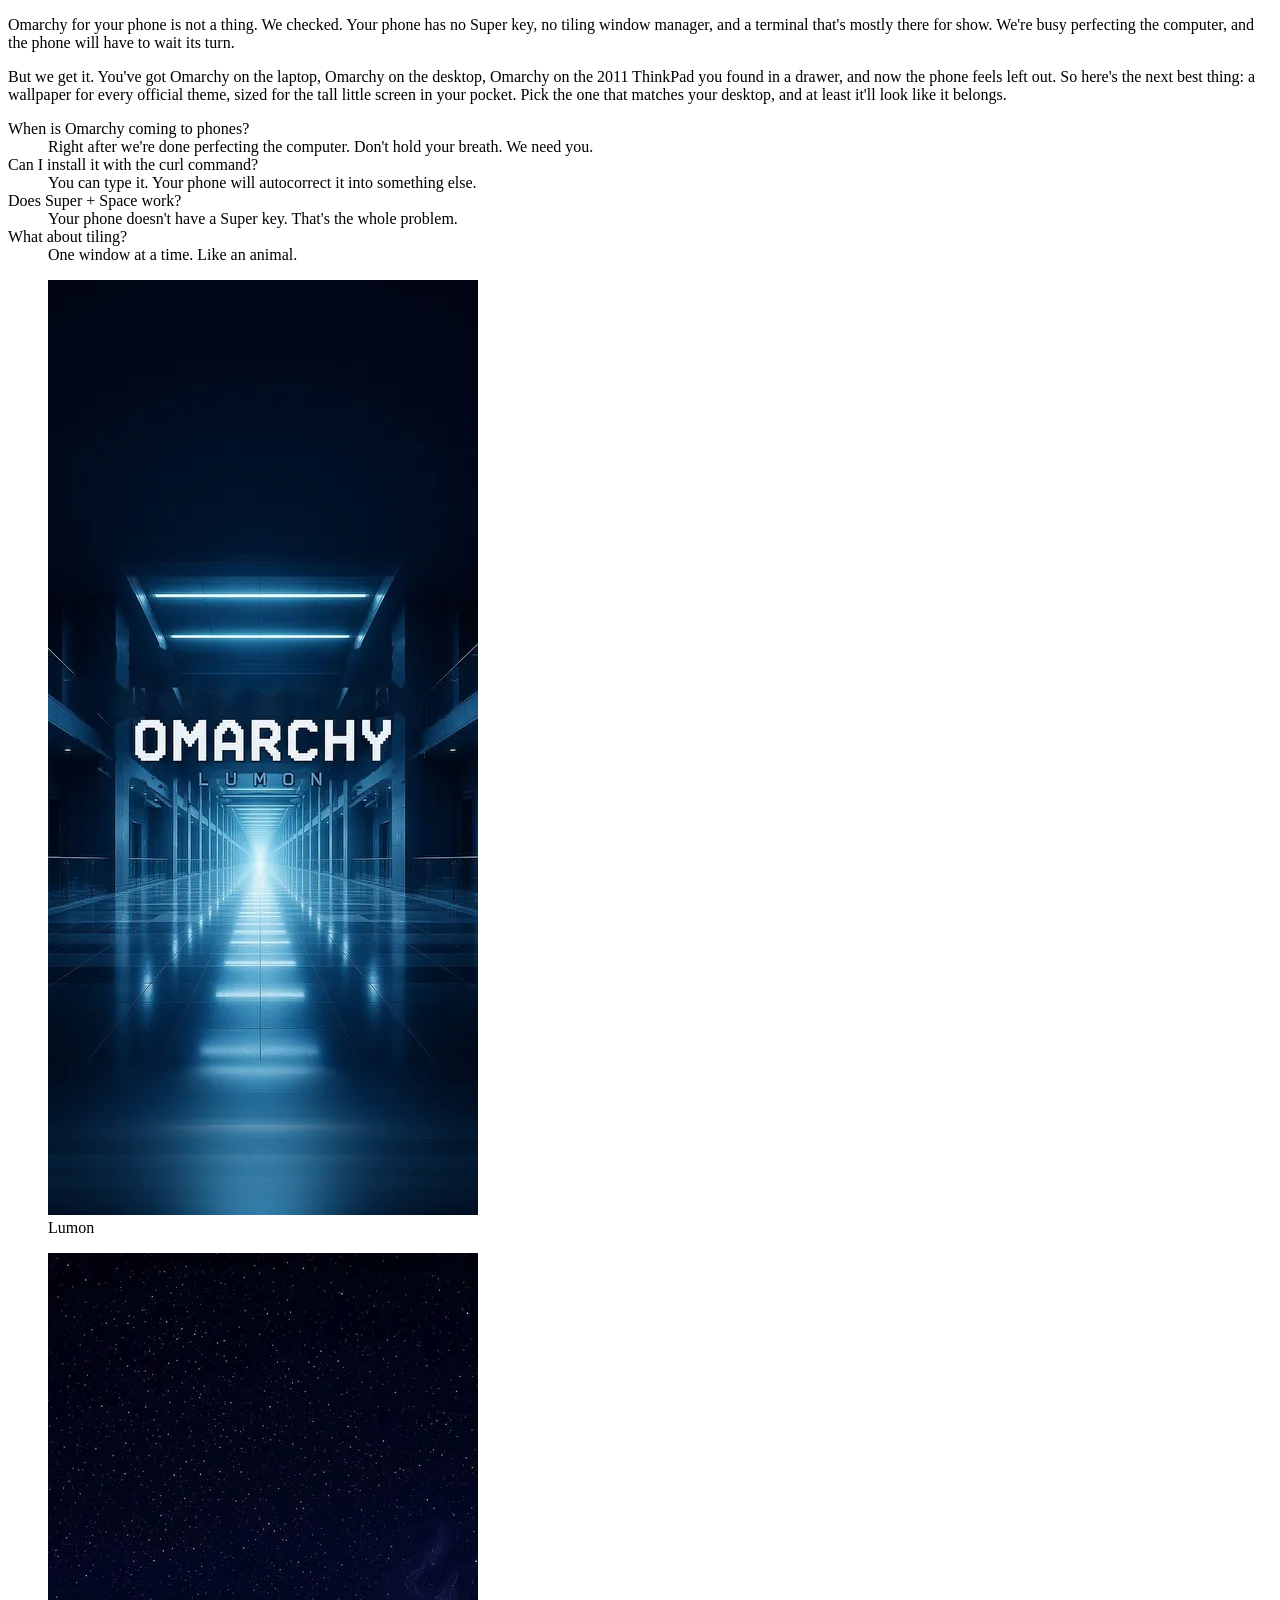
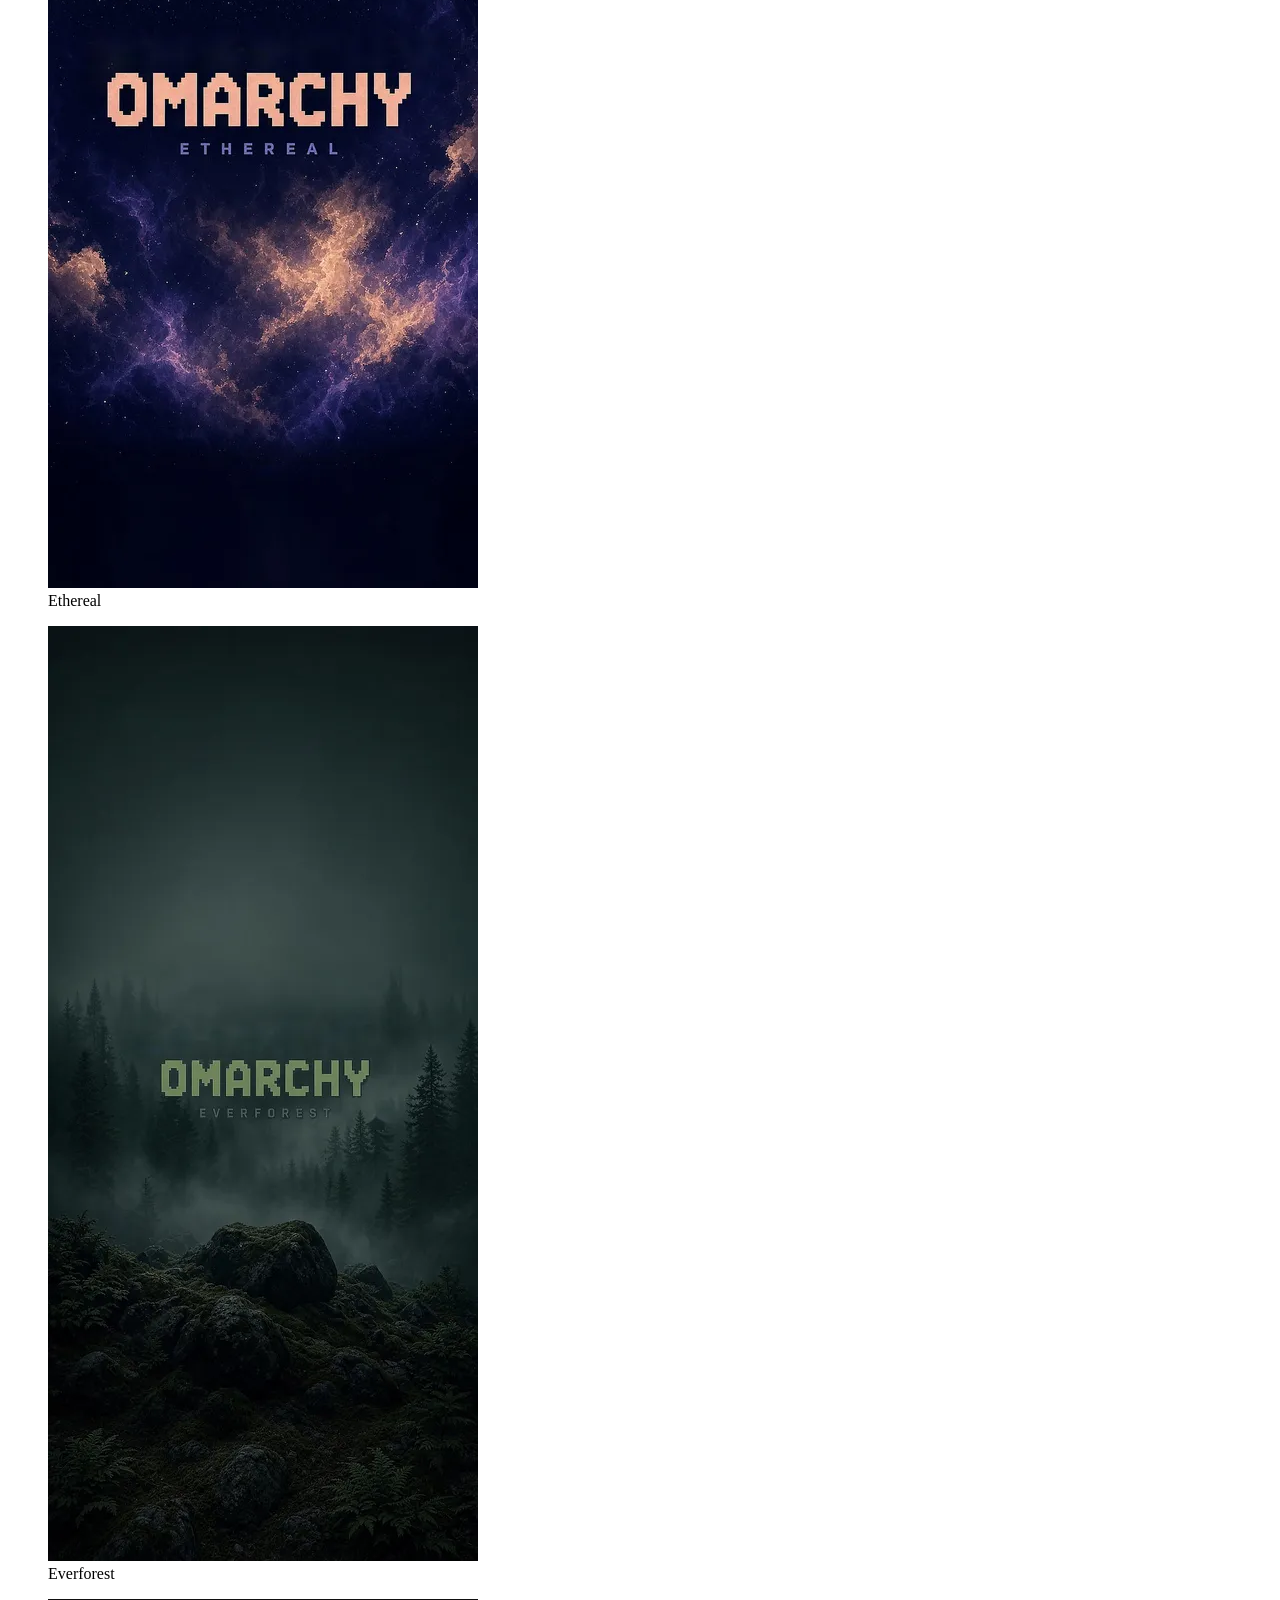
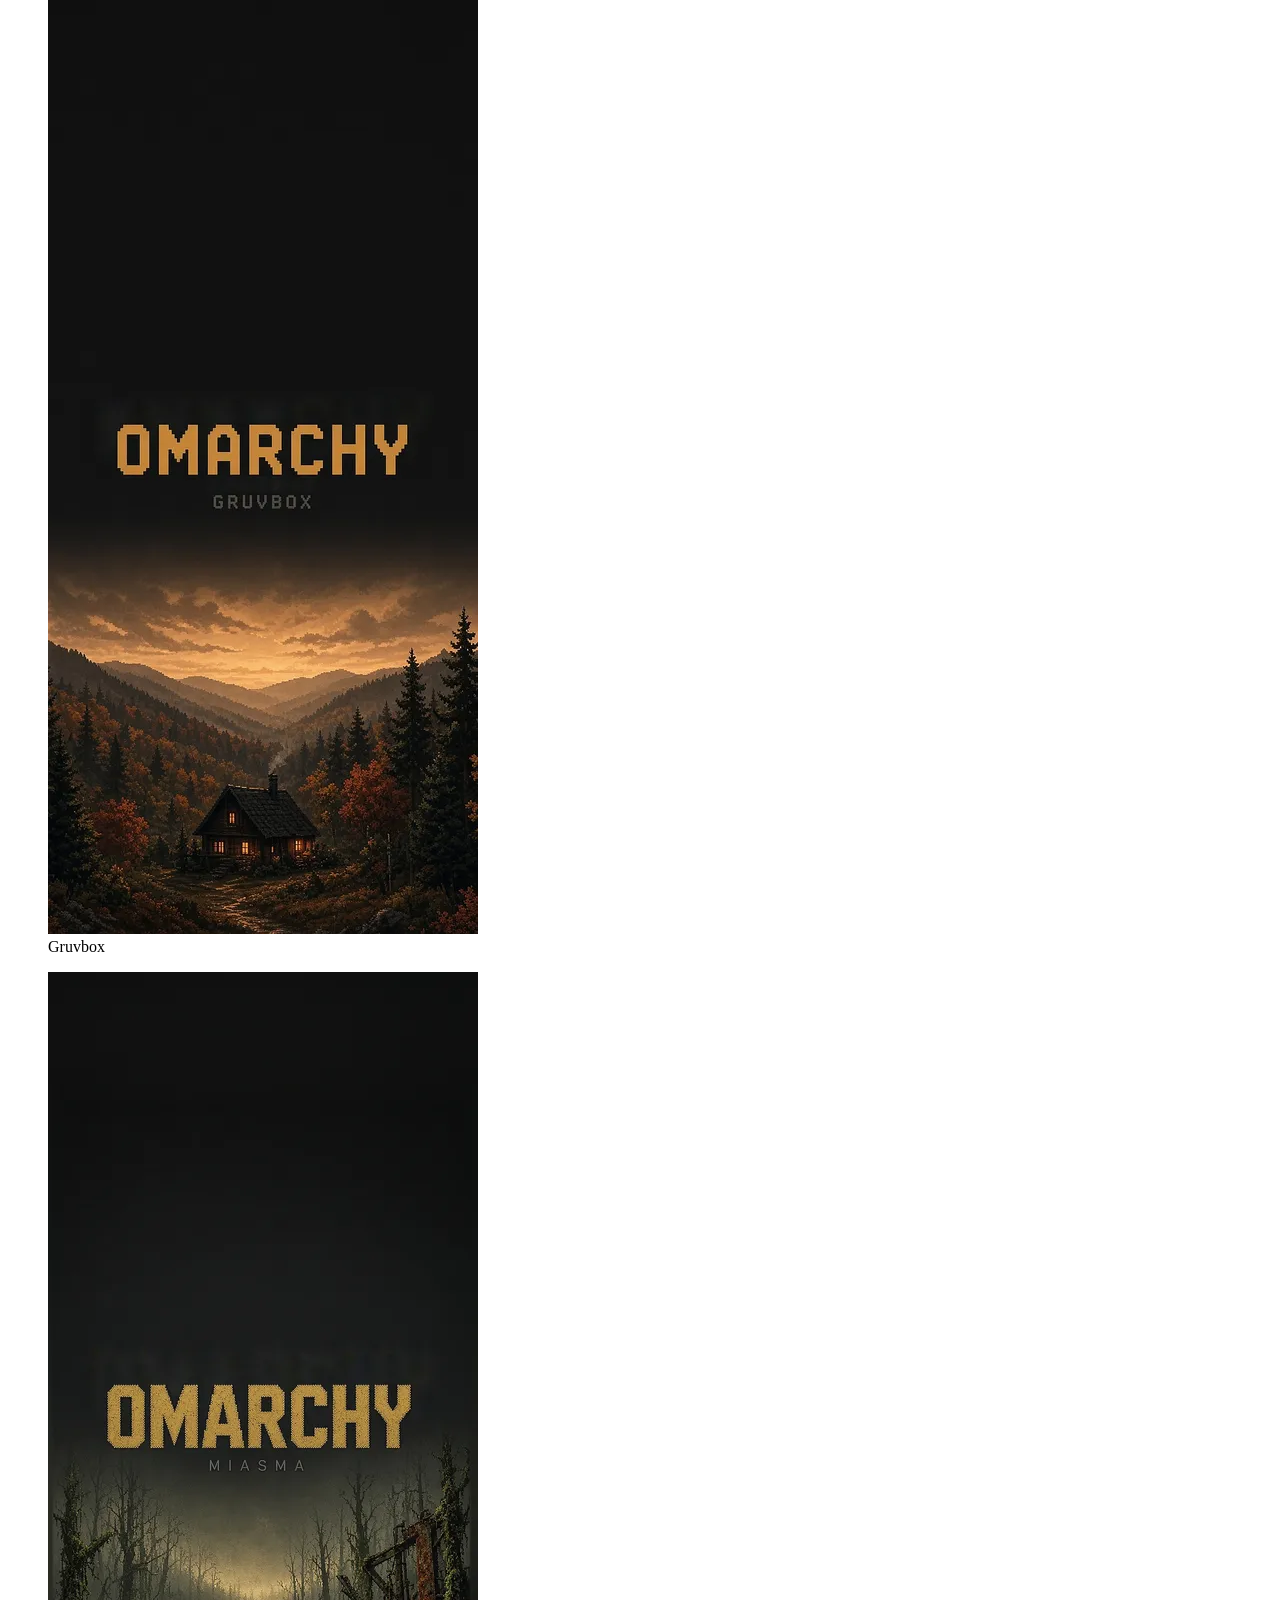
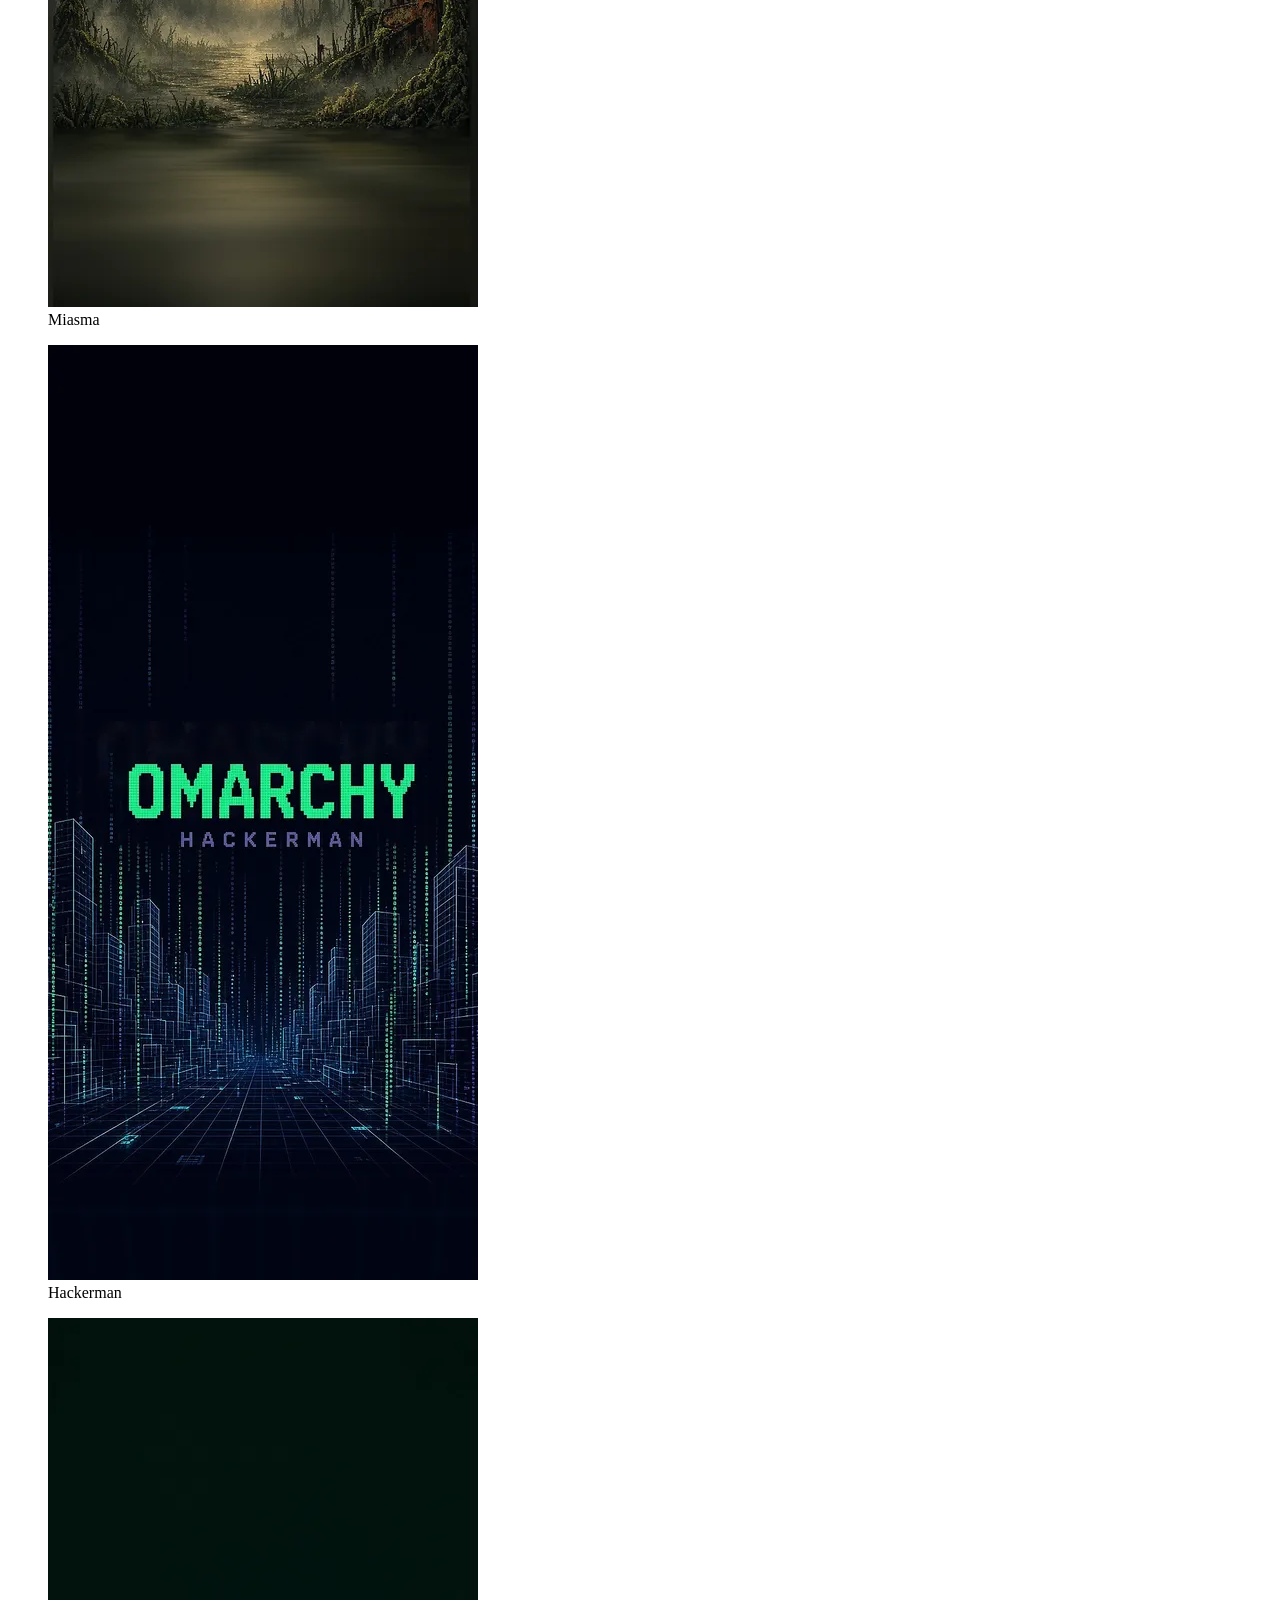
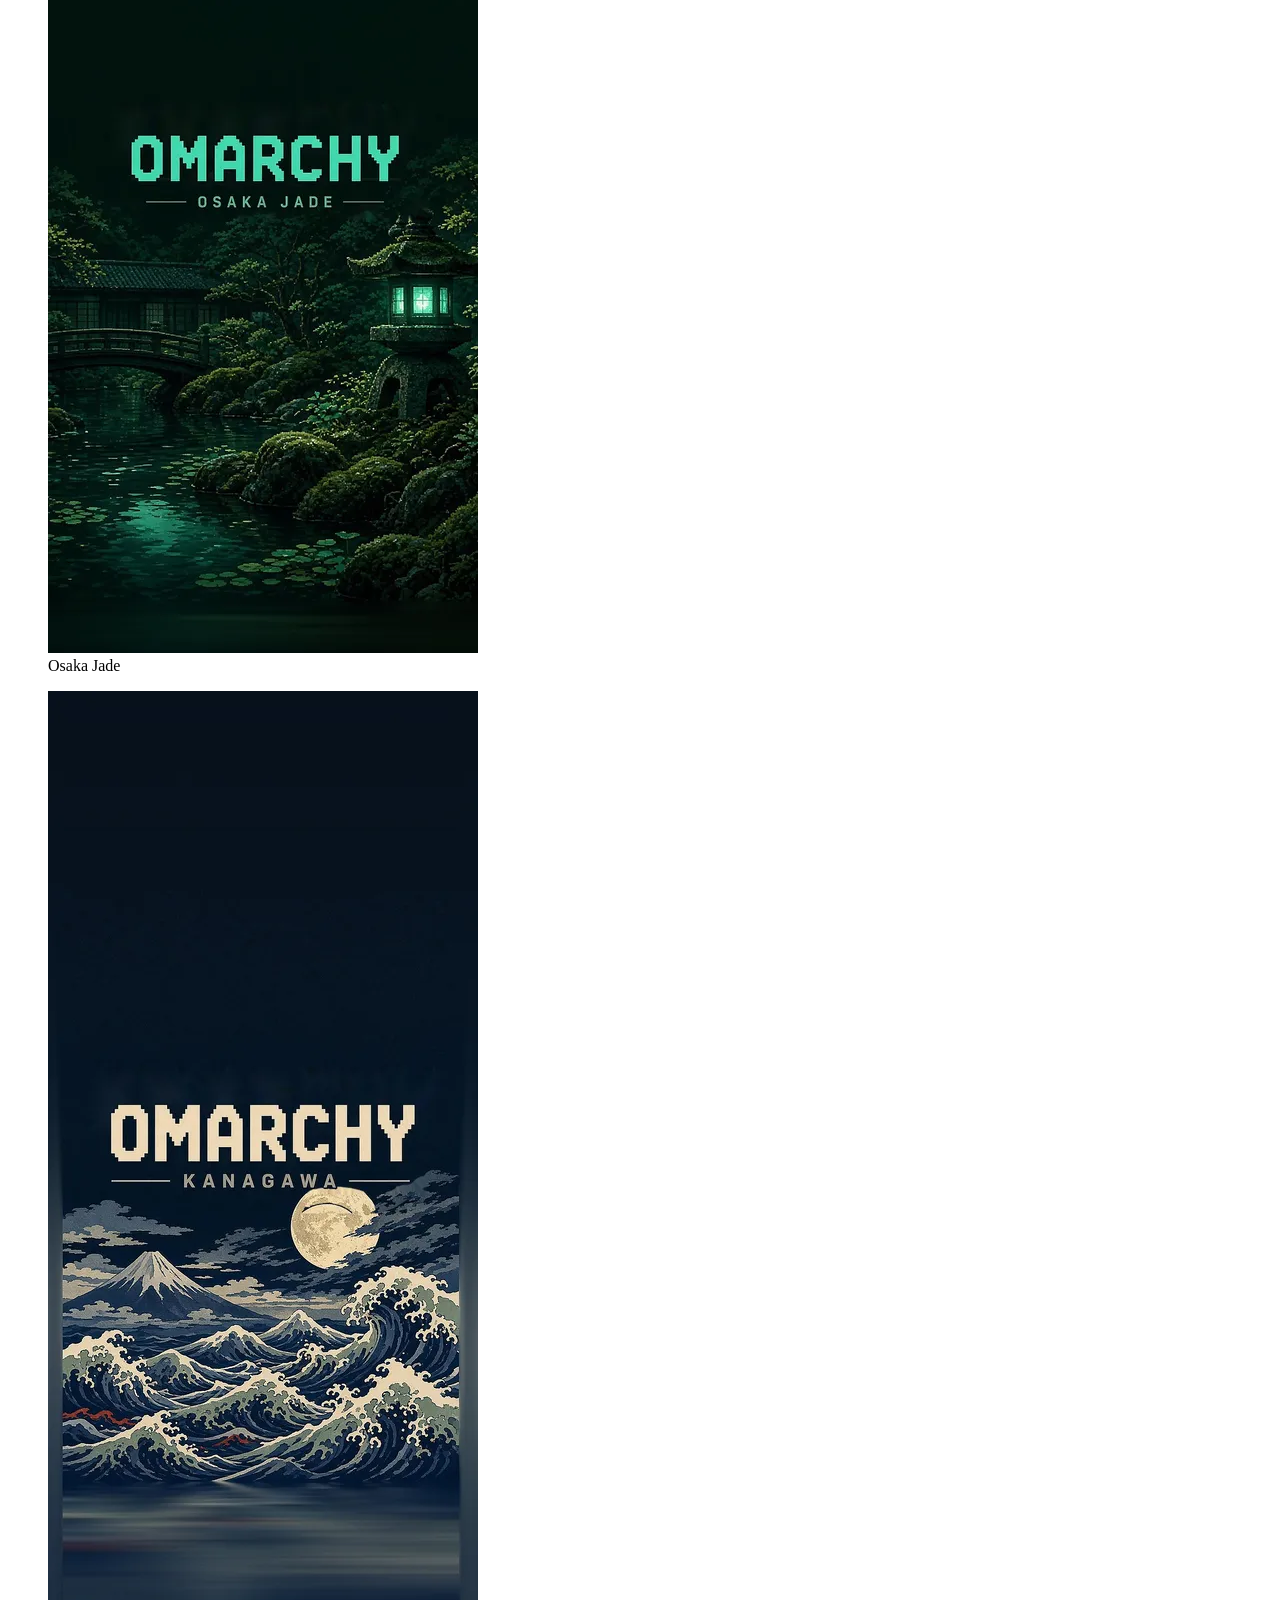
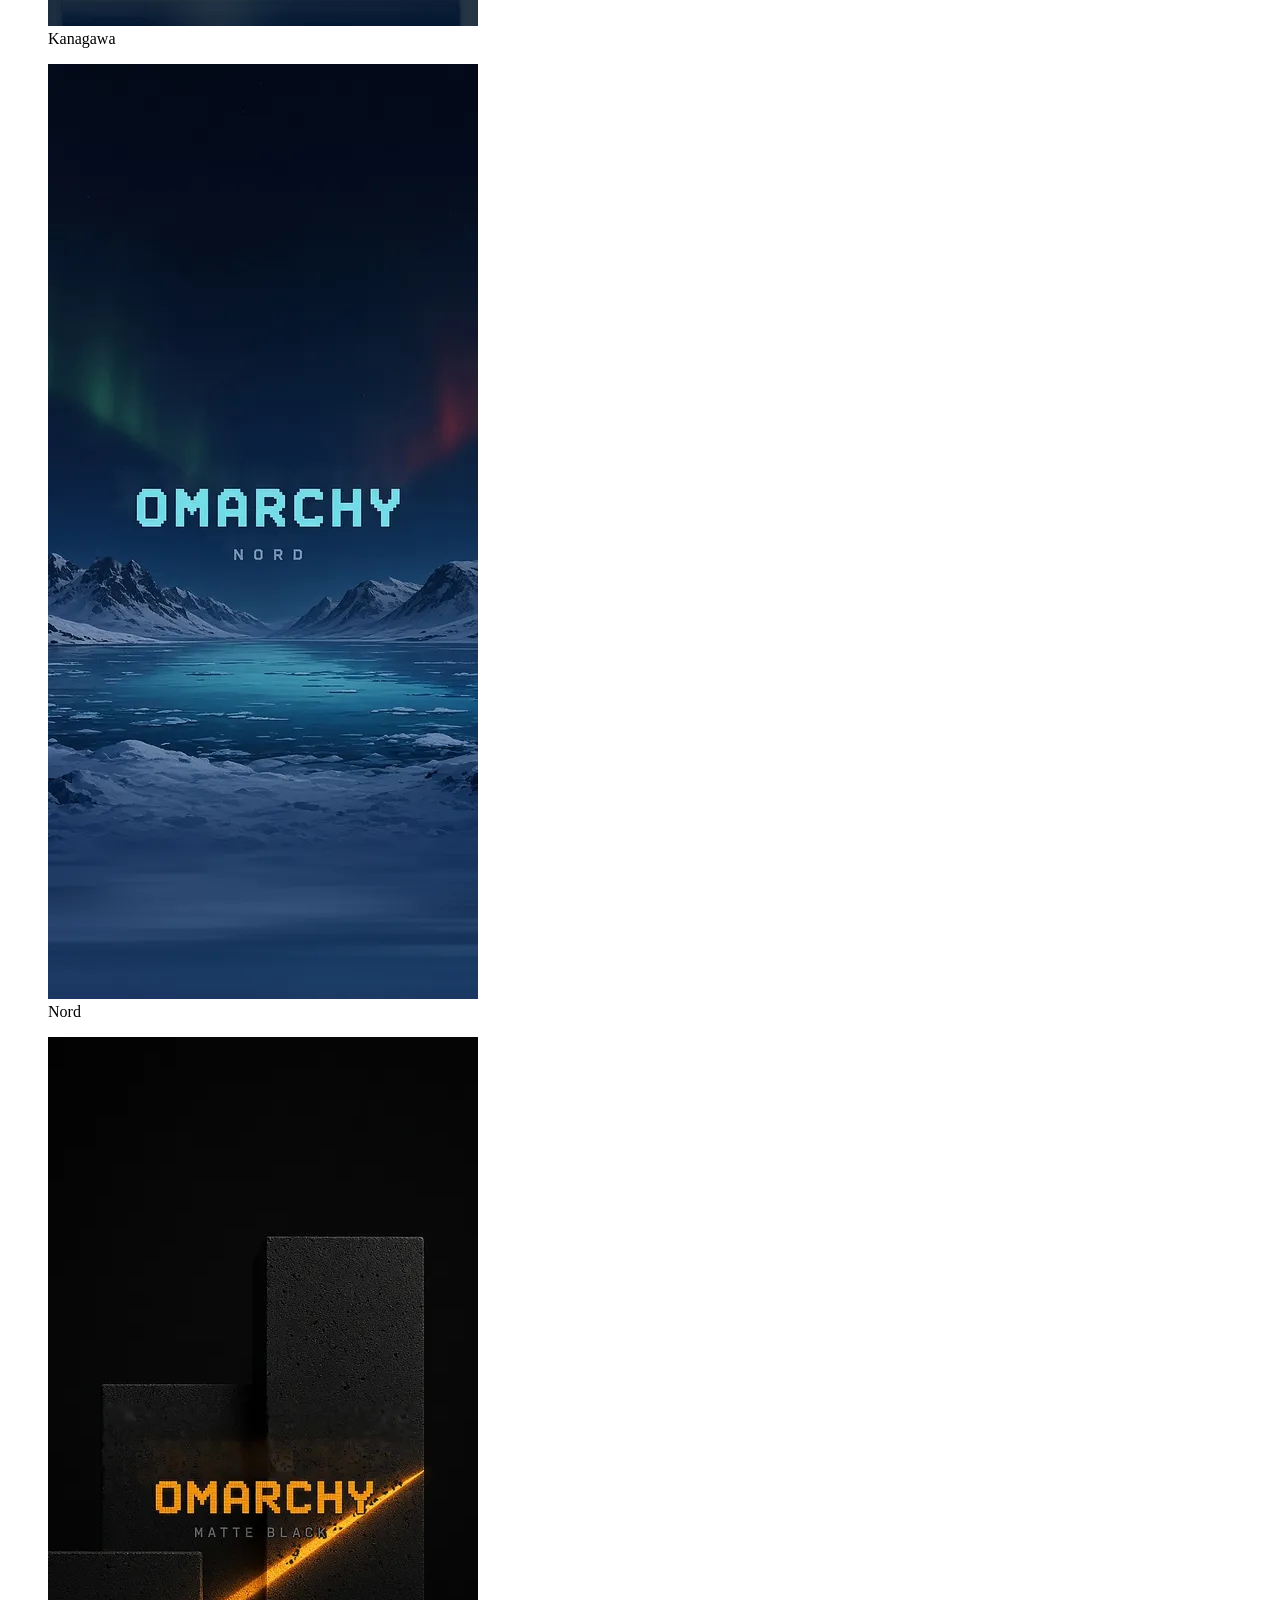
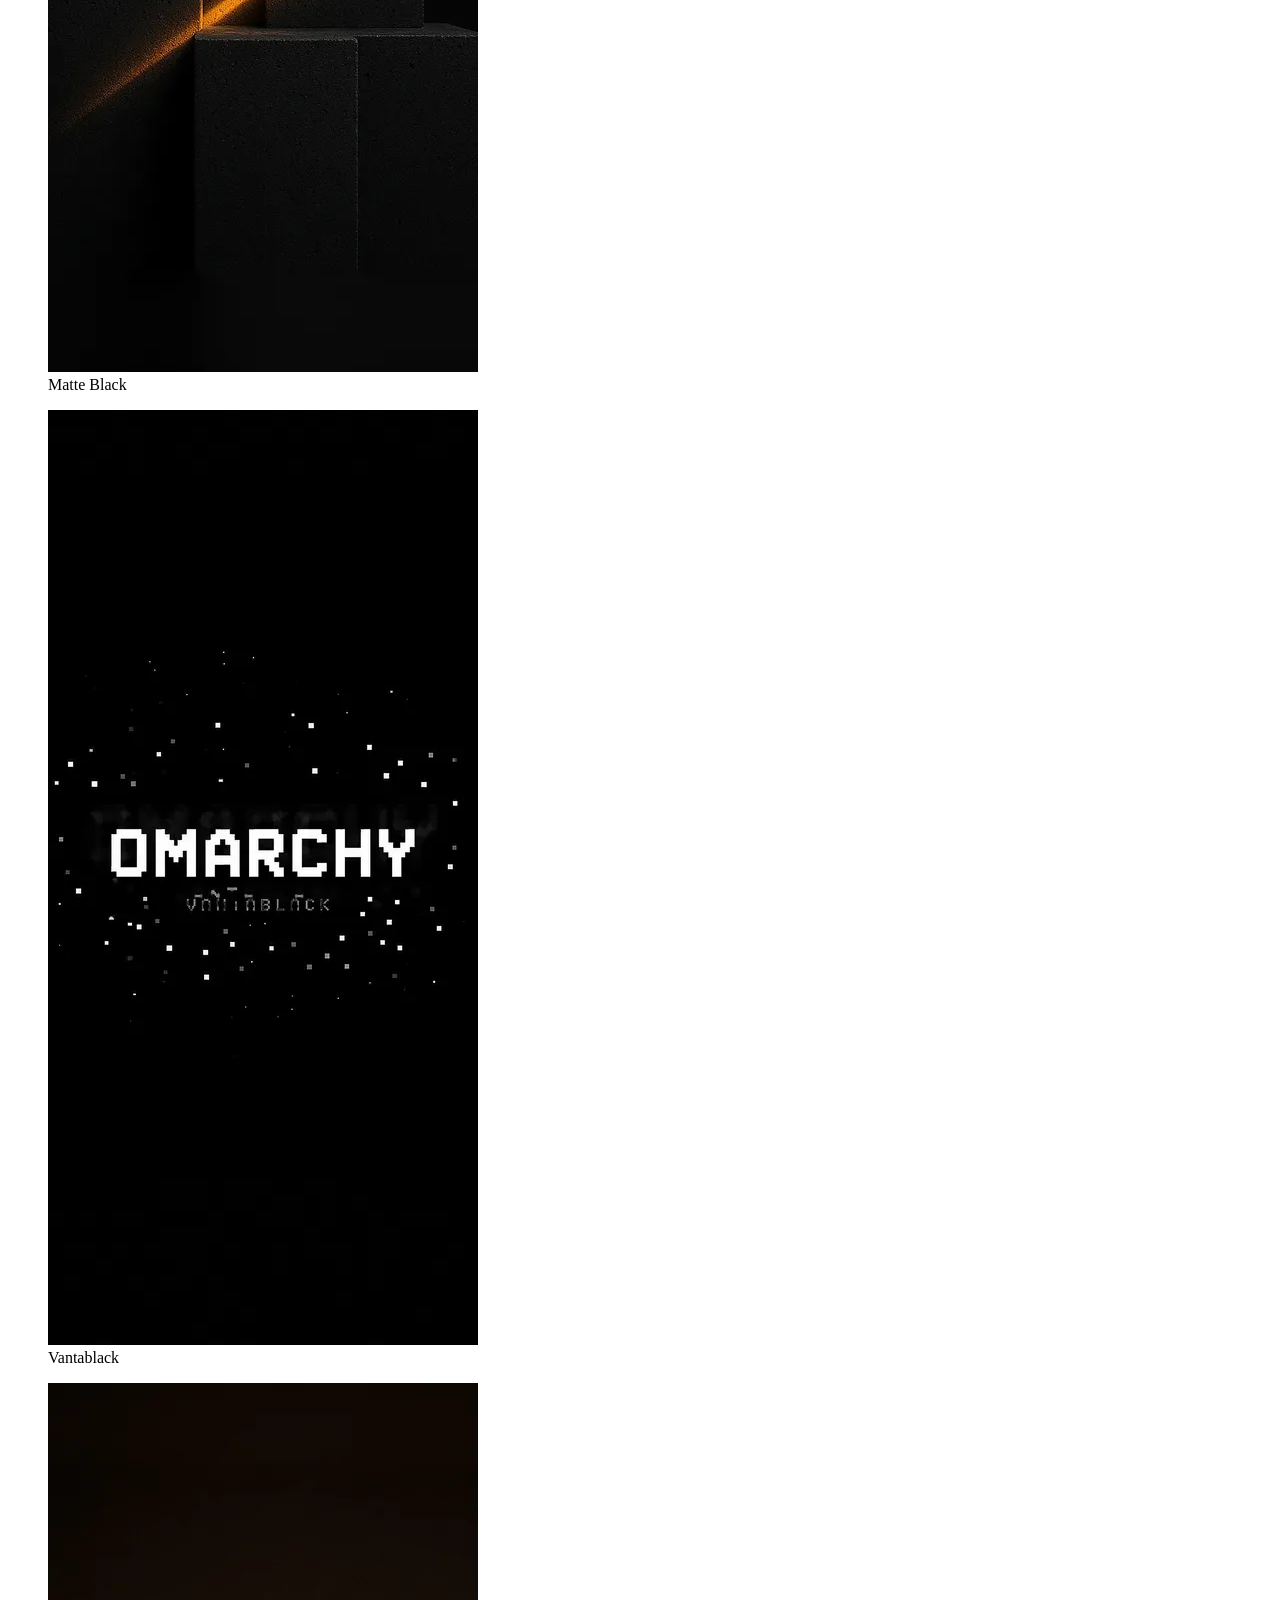
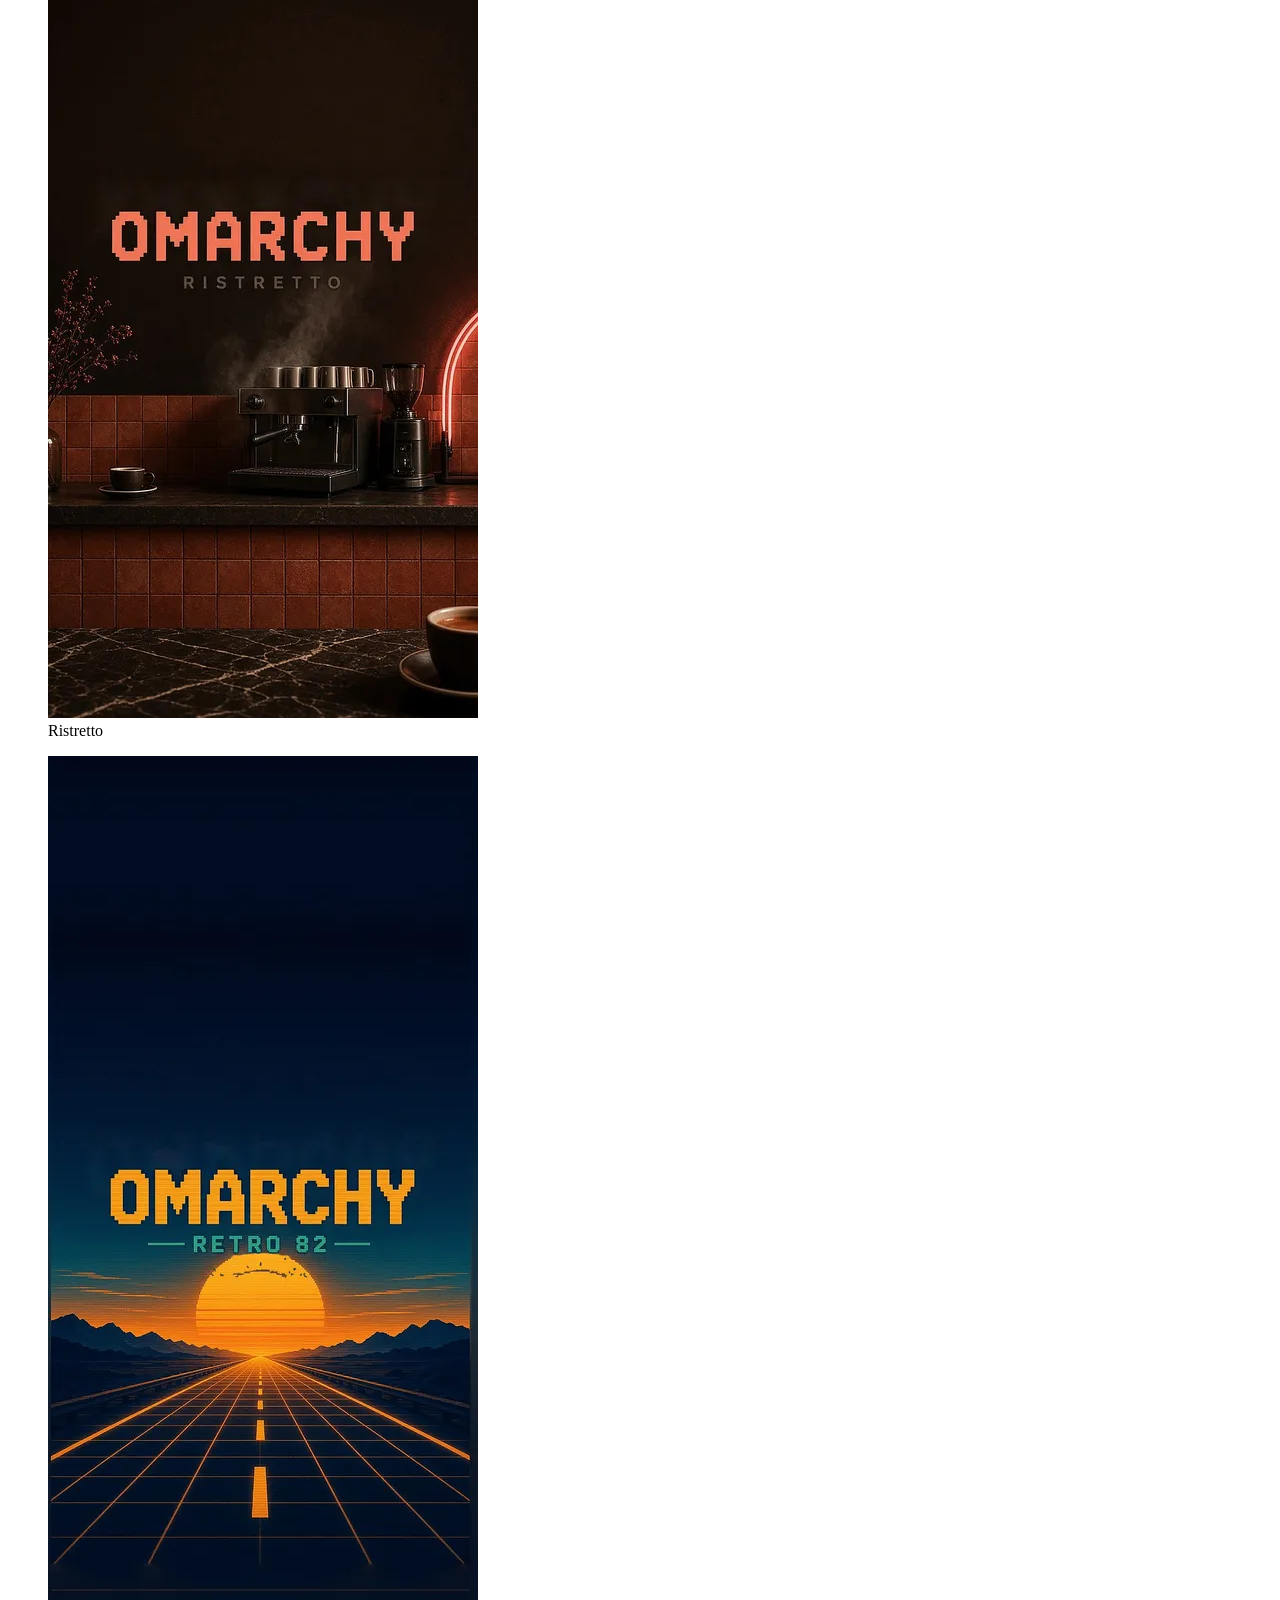
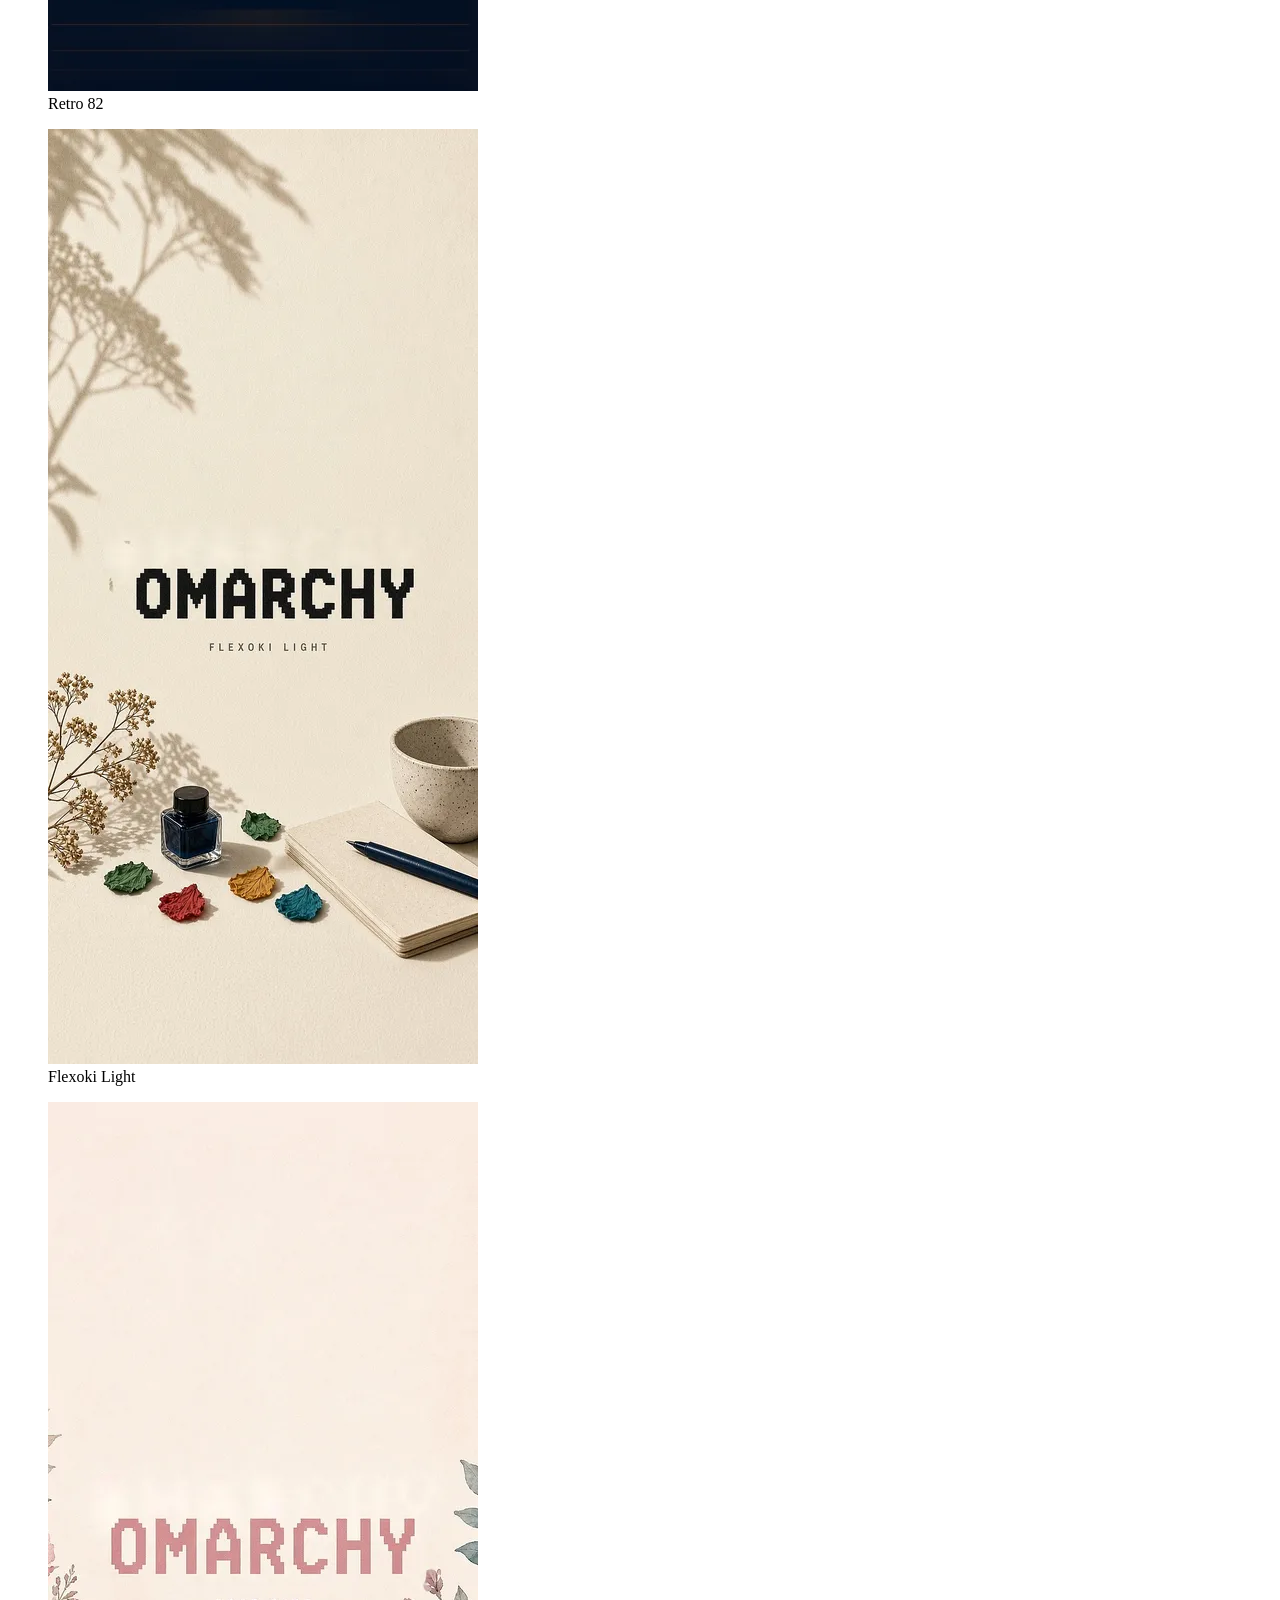
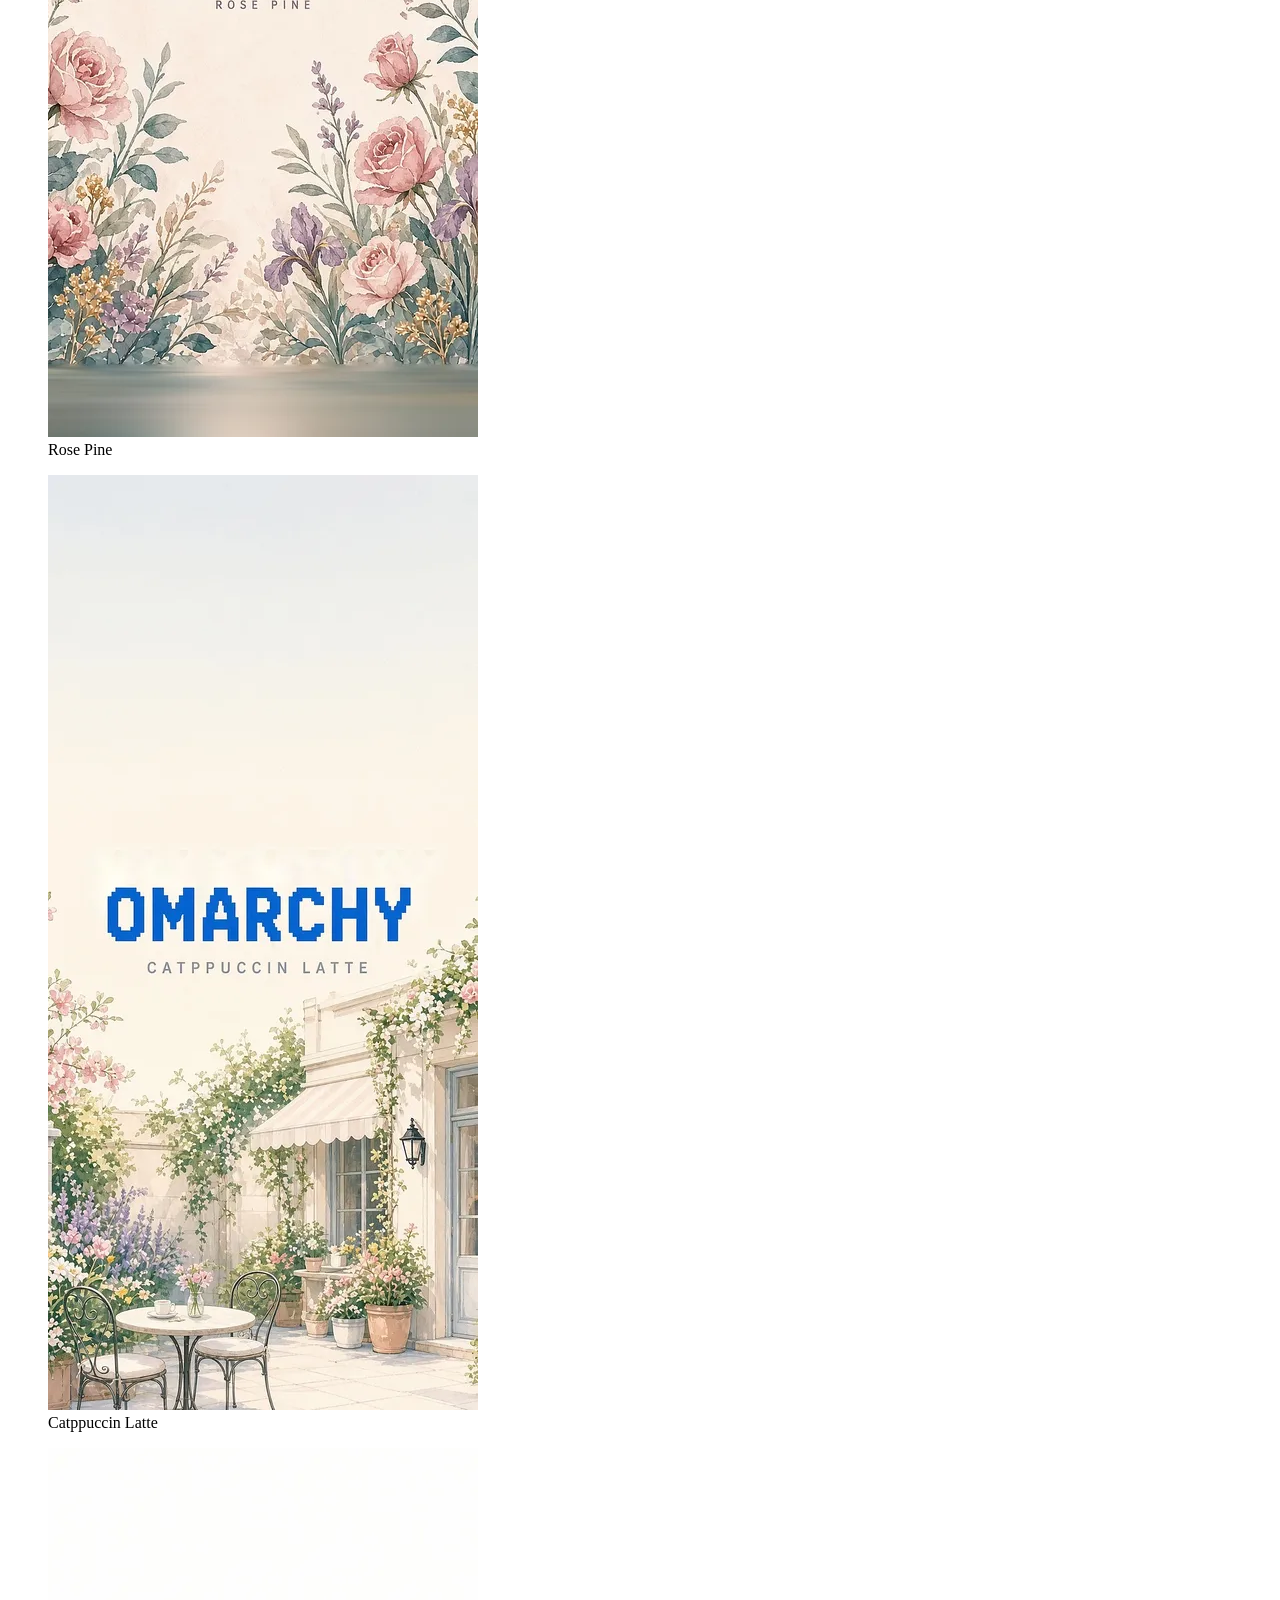
<file: phone/index.html>
<!doctype html>
<!-- Content source for the React site; edit the article here, preview with npm run dev. -->
<html lang="en">
<head><meta charset="utf-8"><title>Not on your phone. Yet.</title></head>
<body>
<main>

      <div class="phone">
        <p class="phone__intro">Omarchy for your phone is not a thing. We checked. Your phone has no Super key, no tiling window manager, and a terminal that's mostly there for show. We're busy perfecting the computer, and the phone will have to wait its turn.</p>

        <p class="phone__intro">But we get it. You've got Omarchy on the laptop, Omarchy on the desktop, Omarchy on the 2011 ThinkPad you found in a drawer, and now the phone feels left out. So here's the next best thing: a wallpaper for every official theme, sized for the tall little screen in your pocket. Pick the one that matches your desktop, and at least it'll look like it belongs.</p>

        <dl class="phone__faq">
          <dt>When is Omarchy coming to phones?</dt>
          <dd>Right after we're done perfecting the computer. Don't hold your breath. We need you.</dd>
          <dt>Can I install it with the curl command?</dt>
          <dd>You can type it. Your phone will autocorrect it into something else.</dd>
          <dt>Does Super + Space work?</dt>
          <dd>Your phone doesn't have a Super key. That's the whole problem.</dd>
          <dt>What about tiling?</dt>
          <dd>One window at a time. Like an animal.</dd>
        </dl>

        <div class="phone__grid">
          <figure class="phone__wallpaper">
            <a href="/assets/phone/omarchy-lumon.jpg" download aria-label="Download the Lumon wallpaper"><img src="/assets/phone/previews/omarchy-lumon.webp" alt="Lumon wallpaper" width="430" height="935" loading="lazy" decoding="async"></a>
            <figcaption>Lumon</figcaption>
          </figure>
          <figure class="phone__wallpaper">
            <a href="/assets/phone/omarchy-ethereal.jpg" download aria-label="Download the Ethereal wallpaper"><img src="/assets/phone/previews/omarchy-ethereal.webp" alt="Ethereal wallpaper" width="430" height="935" loading="lazy" decoding="async"></a>
            <figcaption>Ethereal</figcaption>
          </figure>
          <figure class="phone__wallpaper">
            <a href="/assets/phone/omarchy-everforest.jpg" download aria-label="Download the Everforest wallpaper"><img src="/assets/phone/previews/omarchy-everforest.webp" alt="Everforest wallpaper" width="430" height="935" loading="lazy" decoding="async"></a>
            <figcaption>Everforest</figcaption>
          </figure>
          <figure class="phone__wallpaper">
            <a href="/assets/phone/omarchy-gruvbox.jpg" download aria-label="Download the Gruvbox wallpaper"><img src="/assets/phone/previews/omarchy-gruvbox.webp" alt="Gruvbox wallpaper" width="430" height="935" loading="lazy" decoding="async"></a>
            <figcaption>Gruvbox</figcaption>
          </figure>
          <figure class="phone__wallpaper">
            <a href="/assets/phone/omarchy-miasma.jpg" download aria-label="Download the Miasma wallpaper"><img src="/assets/phone/previews/omarchy-miasma.webp" alt="Miasma wallpaper" width="430" height="935" loading="lazy" decoding="async"></a>
            <figcaption>Miasma</figcaption>
          </figure>
          <figure class="phone__wallpaper">
            <a href="/assets/phone/omarchy-hackerman.jpg" download aria-label="Download the Hackerman wallpaper"><img src="/assets/phone/previews/omarchy-hackerman.webp" alt="Hackerman wallpaper" width="430" height="935" loading="lazy" decoding="async"></a>
            <figcaption>Hackerman</figcaption>
          </figure>
          <figure class="phone__wallpaper">
            <a href="/assets/phone/omarchy-osaka-jade.jpg" download aria-label="Download the Osaka Jade wallpaper"><img src="/assets/phone/previews/omarchy-osaka-jade.webp" alt="Osaka Jade wallpaper" width="430" height="935" loading="lazy" decoding="async"></a>
            <figcaption>Osaka Jade</figcaption>
          </figure>
          <figure class="phone__wallpaper">
            <a href="/assets/phone/omarchy-kanagawa.jpg" download aria-label="Download the Kanagawa wallpaper"><img src="/assets/phone/previews/omarchy-kanagawa.webp" alt="Kanagawa wallpaper" width="430" height="935" loading="lazy" decoding="async"></a>
            <figcaption>Kanagawa</figcaption>
          </figure>
          <figure class="phone__wallpaper">
            <a href="/assets/phone/omarchy-nord.jpg" download aria-label="Download the Nord wallpaper"><img src="/assets/phone/previews/omarchy-nord.webp" alt="Nord wallpaper" width="430" height="935" loading="lazy" decoding="async"></a>
            <figcaption>Nord</figcaption>
          </figure>
          <figure class="phone__wallpaper">
            <a href="/assets/phone/omarchy-matte-black.jpg" download aria-label="Download the Matte Black wallpaper"><img src="/assets/phone/previews/omarchy-matte-black.webp" alt="Matte Black wallpaper" width="430" height="935" loading="lazy" decoding="async"></a>
            <figcaption>Matte Black</figcaption>
          </figure>
          <figure class="phone__wallpaper">
            <a href="/assets/phone/omarchy-vantablack.jpg" download aria-label="Download the Vantablack wallpaper"><img src="/assets/phone/previews/omarchy-vantablack.webp" alt="Vantablack wallpaper" width="430" height="935" loading="lazy" decoding="async"></a>
            <figcaption>Vantablack</figcaption>
          </figure>
          <figure class="phone__wallpaper">
            <a href="/assets/phone/omarchy-ristretto.jpg" download aria-label="Download the Ristretto wallpaper"><img src="/assets/phone/previews/omarchy-ristretto.webp" alt="Ristretto wallpaper" width="430" height="935" loading="lazy" decoding="async"></a>
            <figcaption>Ristretto</figcaption>
          </figure>
          <figure class="phone__wallpaper">
            <a href="/assets/phone/omarchy-retro-82.jpg" download aria-label="Download the Retro 82 wallpaper"><img src="/assets/phone/previews/omarchy-retro-82.webp" alt="Retro 82 wallpaper" width="430" height="935" loading="lazy" decoding="async"></a>
            <figcaption>Retro 82</figcaption>
          </figure>
          <figure class="phone__wallpaper">
            <a href="/assets/phone/omarchy-flexoki-light.jpg" download aria-label="Download the Flexoki Light wallpaper"><img src="/assets/phone/previews/omarchy-flexoki-light.webp" alt="Flexoki Light wallpaper" width="430" height="935" loading="lazy" decoding="async"></a>
            <figcaption>Flexoki Light</figcaption>
          </figure>
          <figure class="phone__wallpaper">
            <a href="/assets/phone/omarchy-rose-pine.jpg" download aria-label="Download the Rose Pine wallpaper"><img src="/assets/phone/previews/omarchy-rose-pine.webp" alt="Rose Pine wallpaper" width="430" height="935" loading="lazy" decoding="async"></a>
            <figcaption>Rose Pine</figcaption>
          </figure>
          <figure class="phone__wallpaper">
            <a href="/assets/phone/omarchy-catppuccin-latte.jpg" download aria-label="Download the Catppuccin Latte wallpaper"><img src="/assets/phone/previews/omarchy-catppuccin-latte.webp" alt="Catppuccin Latte wallpaper" width="430" height="935" loading="lazy" decoding="async"></a>
            <figcaption>Catppuccin Latte</figcaption>
          </figure>
          <figure class="phone__wallpaper">
            <a href="/assets/phone/omarchy-white.jpg" download aria-label="Download the White wallpaper"><img src="/assets/phone/previews/omarchy-white.webp" alt="White wallpaper" width="430" height="935" loading="lazy" decoding="async"></a>
            <figcaption>White</figcaption>
          </figure>
          <figure class="phone__wallpaper">
            <a href="/assets/phone/omarchy-last-horizon.jpg" download aria-label="Download the Last Horizon wallpaper"><img src="/assets/phone/previews/omarchy-last-horizon.webp" alt="Last Horizon wallpaper" width="430" height="935" loading="lazy" decoding="async"></a>
            <figcaption>Last Horizon</figcaption>
          </figure>
          <figure class="phone__wallpaper">
            <a href="/assets/phone/omarchy-lupine.jpg" download aria-label="Download the Lupine wallpaper"><img src="/assets/phone/previews/omarchy-lupine.webp" alt="Lupine wallpaper" width="430" height="935" loading="lazy" decoding="async"></a>
            <figcaption>Lupine</figcaption>
          </figure>
          <figure class="phone__wallpaper">
            <a href="/assets/phone/omarchy-catppuccin.jpg" download aria-label="Download the Catppuccin wallpaper"><img src="/assets/phone/previews/omarchy-catppuccin.webp" alt="Catppuccin wallpaper" width="430" height="935" loading="lazy" decoding="async"></a>
            <figcaption>Catppuccin</figcaption>
          </figure>
          <figure class="phone__wallpaper">
            <a href="/assets/phone/omarchy-tokyo-night.jpg" download aria-label="Download the Tokyo Night wallpaper"><img src="/assets/phone/previews/omarchy-tokyo-night.webp" alt="Tokyo Night wallpaper" width="430" height="935" loading="lazy" decoding="async"></a>
            <figcaption>Tokyo Night</figcaption>
          </figure>
          <figure class="phone__wallpaper">
            <a href="/assets/phone/omarchy-solitude.jpg" download aria-label="Download the Solitude wallpaper"><img src="/assets/phone/previews/omarchy-solitude.webp" alt="Solitude wallpaper" width="430" height="935" loading="lazy" decoding="async"></a>
            <figcaption>Solitude</figcaption>
          </figure>
        </div>

        <div class="phone__next">
          <p>Have a computer that doesn't run Omarchy either? That one we can fix.</p>
          <a href="/#install">Install Omarchy <span aria-hidden="true">→</span></a>
        </div>
      </div>

    </main>
</body>
</html>
</file>
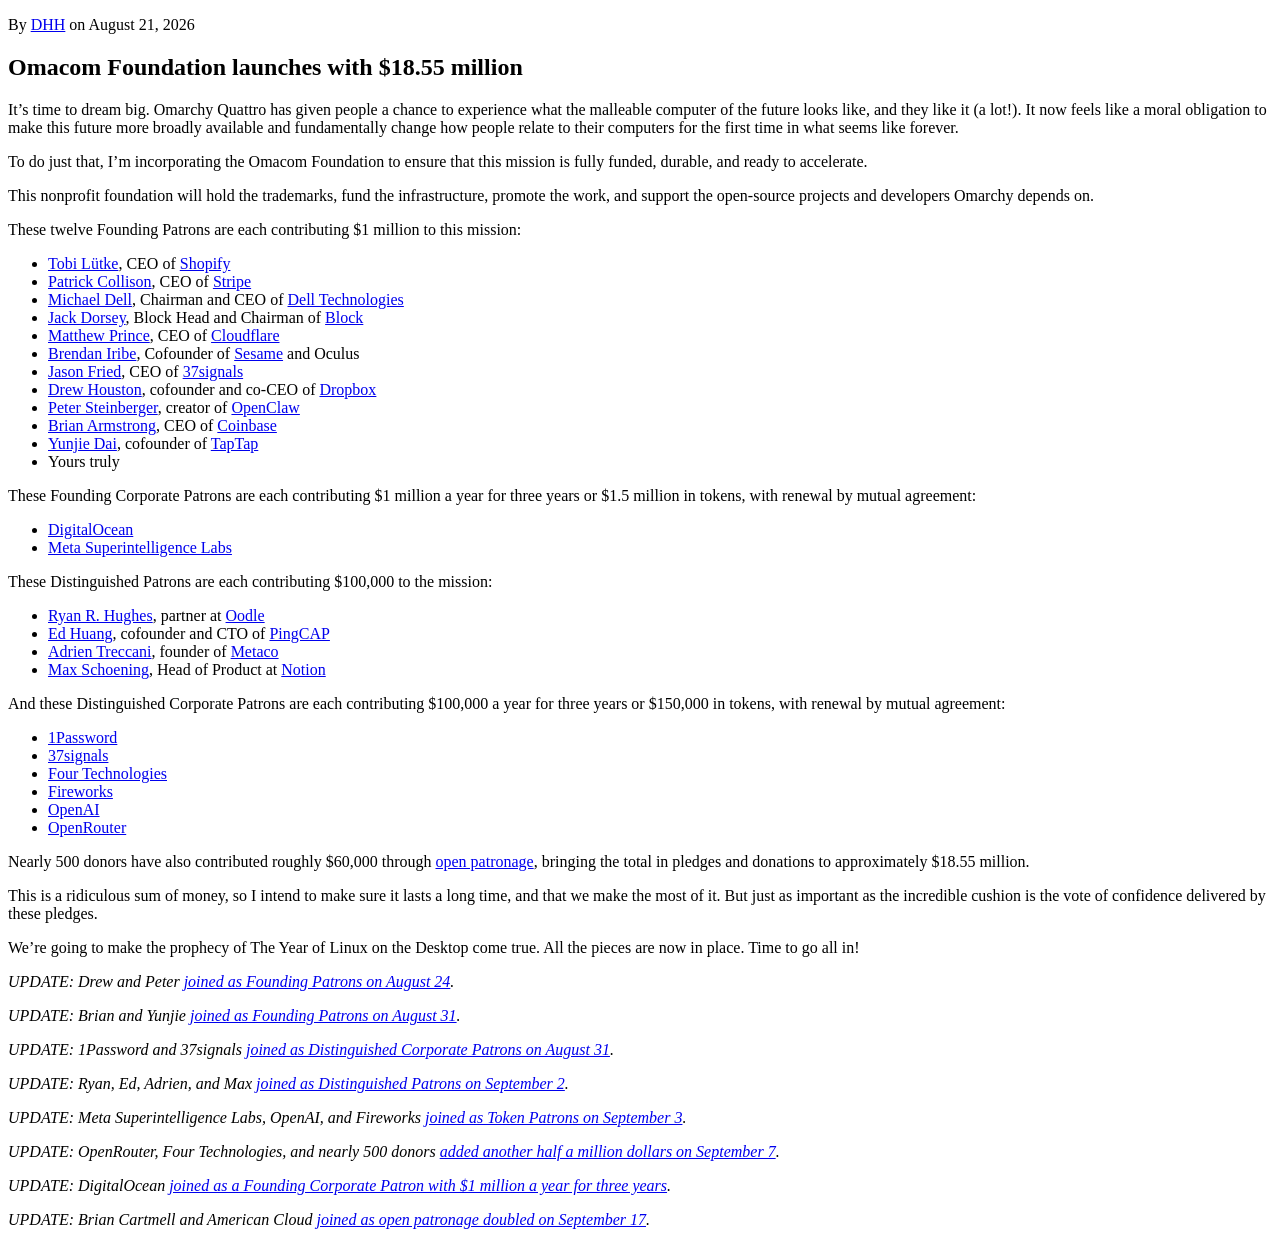
<file: news/2026/08/omacom-foundation-launches-with-8-million/index.html>
<!doctype html>
<!-- Generated content source; rendered for visitors by the React site. -->
<html lang="en">
<head><meta charset="utf-8"><title>Omacom Foundation launches with $18.55 million — Omarchy News</title></head>
<body><main>      <article class="news-post">
        <header class="news-post__header">
          <p class="news-meta">
            <span class="news-byline">By <a href="https://dhh.dk" rel="author">DHH</a></span> on <time class="news-date" datetime="2026-08-21T17:57:00+02:00">August 21, 2026</time>
          </p>
          <h1 class="news-post__title">Omacom Foundation launches with $18.55 million</h1>
        </header>

        <div class="news-prose">
<p>It’s time to dream big. Omarchy Quattro has given people a chance to experience what the malleable computer of the future looks like, and they like it (a lot!). It now feels like a moral obligation to make this future more broadly available and fundamentally change how people relate to their computers for the first time in what seems like forever.</p>

<p>To do just that, I’m incorporating the Omacom Foundation to ensure that this mission is fully funded, durable, and ready to accelerate.</p>

<p>This nonprofit foundation will hold the trademarks, fund the infrastructure, promote the work, and support the open-source projects and developers Omarchy depends on.</p>

<p>These twelve Founding Patrons are each contributing $1 million to this mission:</p>

<ul>
  <li><a href="https://x.com/tobi">Tobi Lütke</a>, CEO of <a href="https://www.shopify.com/">Shopify</a></li>
  <li><a href="https://x.com/patrickc">Patrick Collison</a>, CEO of <a href="https://stripe.com">Stripe</a></li>
  <li><a href="https://x.com/MichaelDell">Michael Dell</a>, Chairman and CEO of <a href="https://www.dell.com">Dell Technologies</a></li>
  <li><a href="https://x.com/jack">Jack Dorsey</a>, Block Head and Chairman of <a href="https://block.xyz">Block</a></li>
  <li><a href="https://x.com/eastdakota">Matthew Prince</a>, CEO of <a href="https://www.cloudflare.com">Cloudflare</a></li>
  <li><a href="https://x.com/brendaniribe">Brendan Iribe</a>, Cofounder of <a href="https://www.sesame.com">Sesame</a> and Oculus</li>
  <li><a href="https://x.com/jasonfried">Jason Fried</a>, CEO of <a href="https://37signals.com">37signals</a></li>
  <li><a href="https://x.com/drewhouston">Drew Houston</a>, cofounder and co-CEO of <a href="https://www.dropbox.com">Dropbox</a></li>
  <li><a href="https://x.com/steipete">Peter Steinberger</a>, creator of <a href="https://openclaw.ai">OpenClaw</a></li>
  <li><a href="https://x.com/brian_armstrong">Brian Armstrong</a>, CEO of <a href="https://www.coinbase.com">Coinbase</a></li>
  <li><a href="https://x.com/xdanger">Yunjie Dai</a>, cofounder of <a href="https://www.taptap.io">TapTap</a></li>
  <li>Yours truly</li>
</ul>

<p>These Founding Corporate Patrons are each contributing $1 million a year for three years or $1.5 million in tokens, with renewal by mutual agreement:</p>

<ul>
  <li><a href="https://www.digitalocean.com/">DigitalOcean</a></li>
  <li><a href="https://www.meta.com/superintelligence/">Meta Superintelligence Labs</a></li>
</ul>

<p>These Distinguished Patrons are each contributing $100,000 to the mission:</p>

<ul>
  <li><a href="https://x.com/ryanrhughes">Ryan R. Hughes</a>, partner at <a href="https://heyoodle.com/">Oodle</a></li>
  <li><a href="https://x.com/dxhuang">Ed Huang</a>, cofounder and CTO of <a href="https://www.pingcap.com">PingCAP</a></li>
  <li><a href="https://www.linkedin.com/in/atreccani/">Adrien Treccani</a>, founder of <a href="https://ripple.com/products/custody/">Metaco</a></li>
  <li><a href="https://x.com/mschoening">Max Schoening</a>, Head of Product at <a href="https://www.notion.com">Notion</a></li>
</ul>

<p>And these Distinguished Corporate Patrons are each contributing $100,000 a year for three years or $150,000 in tokens, with renewal by mutual agreement:</p>

<ul>
  <li><a href="https://1password.com">1Password</a></li>
  <li><a href="https://37signals.com">37signals</a></li>
  <li><a href="https://www.paywithfour.com/">Four Technologies</a></li>
  <li><a href="https://fireworks.ai">Fireworks</a></li>
  <li><a href="https://openai.com">OpenAI</a></li>
  <li><a href="https://openrouter.ai/">OpenRouter</a></li>
</ul>

<p>Nearly 500 donors have also contributed roughly $60,000 through <a href="https://www.zeffy.com/en-US/donation-form/omarchy-patronage">open patronage</a>, bringing the total in pledges and donations to approximately $18.55 million.</p>

<p>This is a ridiculous sum of money, so I intend to make sure it lasts a long time, and that we make the most of it. But just as important as the incredible cushion is the vote of confidence delivered by these pledges.</p>

<p>We’re going to make the prophecy of The Year of Linux on the Desktop come true. All the pieces are now in place. Time to go all in!</p>

<p><em>UPDATE: Drew and Peter <a href="/news/2026/08/omacom-foundation-funding-hits-10m">joined as Founding Patrons on August 24</a>.</em></p>

<p><em>UPDATE: Brian and Yunjie <a href="/news/2026/08/omacom-foundation-welcomes-brian-armstrong-and-yunjie-dai">joined as Founding Patrons on August 31</a>.</em></p>

<p><em>UPDATE: 1Password and 37signals <a href="/news/2026/08/1password-and-37signals-become-distinguished-corporate-patrons">joined as Distinguished Corporate Patrons on August 31</a>.</em></p>

<p><em>UPDATE: Ryan, Ed, Adrien, and Max <a href="/news/2026/09/omacom-foundation-reaches-13-million">joined as Distinguished Patrons on September 2</a>.</em></p>

<p><em>UPDATE: Meta Superintelligence Labs, OpenAI, and Fireworks <a href="/news/2026/09/omacom-foundation-secures-tokens-from-leading-labs">joined as Token Patrons on September 3</a>.</em></p>

<p><em>UPDATE: OpenRouter, Four Technologies, and nearly 500 donors <a href="/news/2026/09/omacom-foundation-raises-another-half-a-million-dollars">added another half a million dollars on September 7</a>.</em></p>

<p><em>UPDATE: DigitalOcean <a href="/news/2026/09/digitalocean-joins-as-founding-corporate-patron/">joined as a Founding Corporate Patron with $1 million a year for three years</a>.</em></p>

<p><em>UPDATE: Brian Cartmell and American Cloud <a href="/news/2026/09/brian-cartmell-and-american-cloud-join-as-open-patronage-doubles/">joined as open patronage doubled on September 17</a>.</em></p>
        </div>
      </article>
</main></body>
</html>
</file>
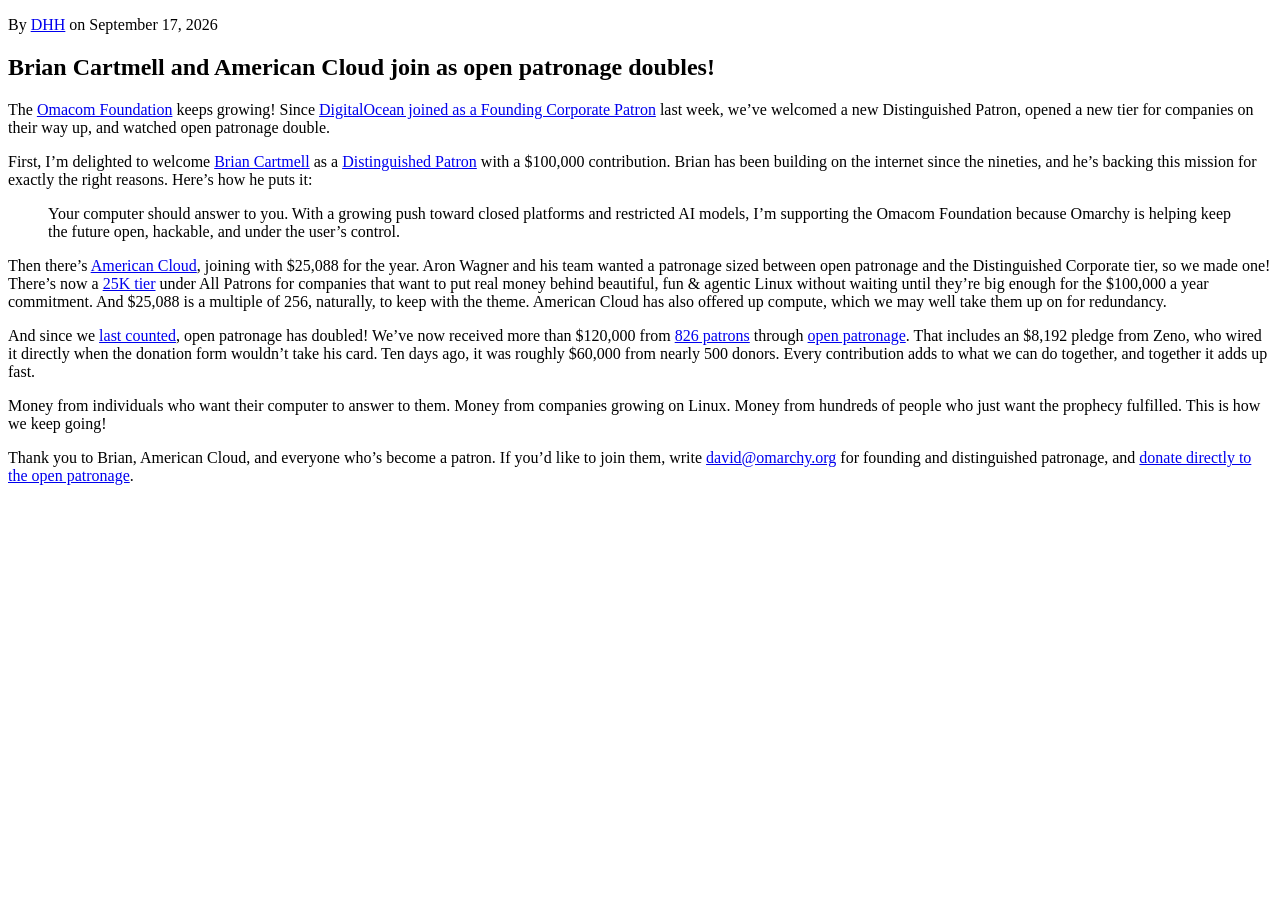
<file: news/2026/09/brian-cartmell-and-american-cloud-join-as-open-patronage-doubles/index.html>
<!doctype html>
<!-- Generated content source; rendered for visitors by the React site. -->
<html lang="en">
<head><meta charset="utf-8"><title>Brian Cartmell and American Cloud join as open patronage doubles! — Omarchy News</title></head>
<body><main>      <article class="news-post">
        <header class="news-post__header">
          <p class="news-meta">
            <span class="news-byline">By <a href="https://dhh.dk" rel="author">DHH</a></span> on <time class="news-date" datetime="2026-09-17T13:30:00+02:00">September 17, 2026</time>
          </p>
          <h1 class="news-post__title">Brian Cartmell and American Cloud join as open patronage doubles!</h1>
        </header>

        <div class="news-prose">
<p>The <a href="/foundation/">Omacom Foundation</a> keeps growing! Since <a href="/news/2026/09/digitalocean-joins-as-founding-corporate-patron/">DigitalOcean joined as a Founding Corporate Patron</a> last week, we’ve welcomed a new Distinguished Patron, opened a new tier for companies on their way up, and watched open patronage double.</p>

<p>First, I’m delighted to welcome <a href="https://x.com/briancartmell">Brian Cartmell</a> as a <a href="/patrons/#distinguished-patrons">Distinguished Patron</a> with a $100,000 contribution. Brian has been building on the internet since the nineties, and he’s backing this mission for exactly the right reasons. Here’s how he puts it:</p>

<blockquote>
  <p>Your computer should answer to you. With a growing push toward closed platforms and restricted AI models, I’m supporting the Omacom Foundation because Omarchy is helping keep the future open, hackable, and under the user’s control.</p>
</blockquote>

<p>Then there’s <a href="https://americancloud.com/">American Cloud</a>, joining with $25,088 for the year. Aron Wagner and his team wanted a patronage sized between open patronage and the Distinguished Corporate tier, so we made one! There’s now a <a href="/patrons/#patrons-25k">25K tier</a> under All Patrons for companies that want to put real money behind beautiful, fun &amp; agentic Linux without waiting until they’re big enough for the $100,000 a year commitment. And $25,088 is a multiple of 256, naturally, to keep with the theme. American Cloud has also offered up compute, which we may well take them up on for redundancy.</p>

<p>And since we <a href="/news/2026/09/omacom-foundation-raises-another-half-a-million-dollars/">last counted</a>, open patronage has doubled! We’ve now received more than $120,000 from <a href="/patrons/#everyone">826 patrons</a> through <a href="https://www.zeffy.com/en-US/donation-form/omarchy-patronage">open patronage</a>. That includes an $8,192 pledge from Zeno, who wired it directly when the donation form wouldn’t take his card. Ten days ago, it was roughly $60,000 from nearly 500 donors. Every contribution adds to what we can do together, and together it adds up fast.</p>

<p>Money from individuals who want their computer to answer to them. Money from companies growing on Linux. Money from hundreds of people who just want the prophecy fulfilled. This is how we keep going!</p>

<p>Thank you to Brian, American Cloud, and everyone who’s become a patron. If you’d like to join them, write <a href="mailto:david@omarchy.org">david@omarchy.org</a> for founding and distinguished patronage, and <a href="https://www.zeffy.com/en-US/donation-form/omarchy-patronage">donate directly to the open patronage</a>.</p>
        </div>
      </article>
</main></body>
</html>
</file>
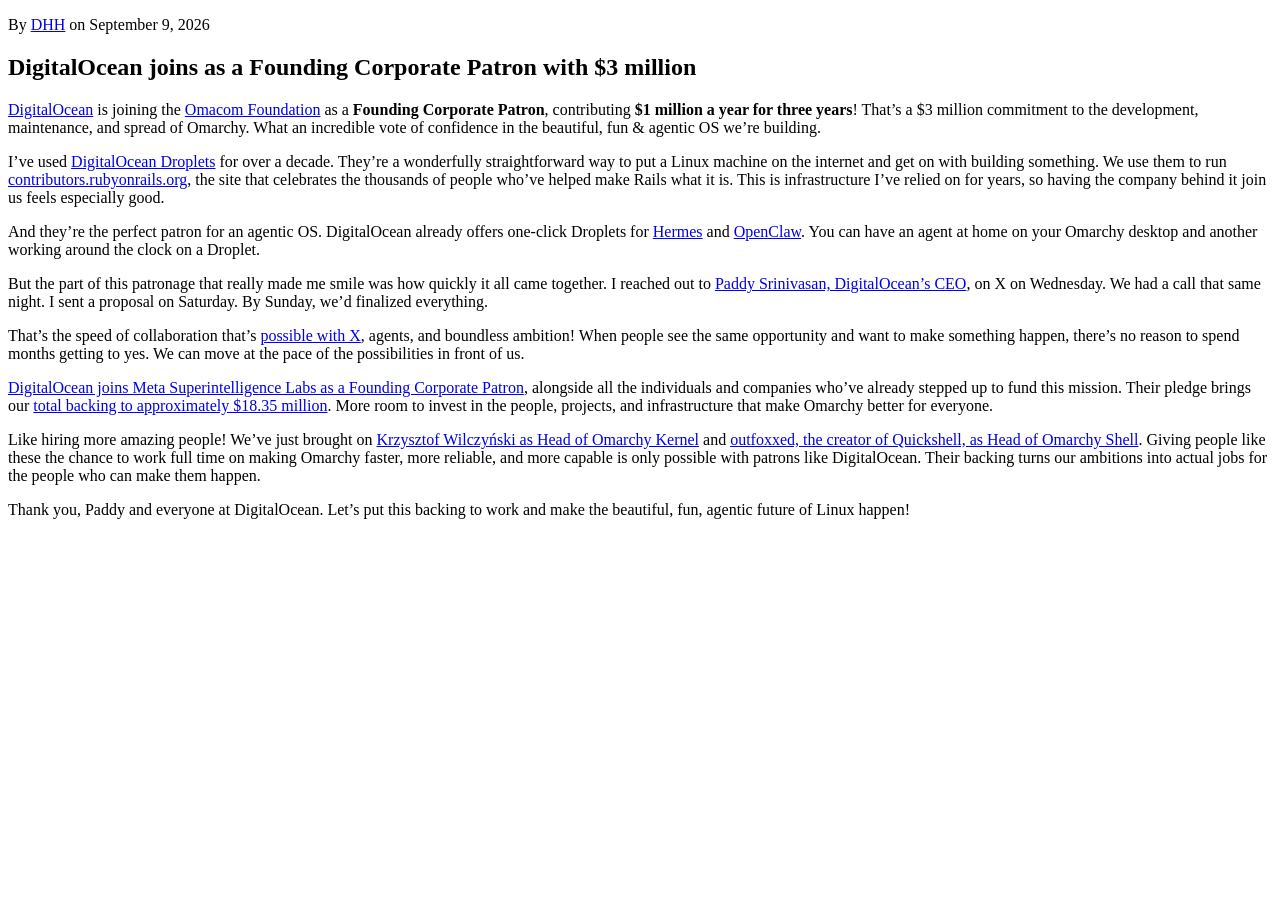
<file: news/2026/09/digitalocean-joins-as-founding-corporate-patron/index.html>
<!doctype html>
<!-- Generated content source; rendered for visitors by the React site. -->
<html lang="en">
<head><meta charset="utf-8"><title>DigitalOcean joins as a Founding Corporate Patron with $3 million — Omarchy News</title></head>
<body><main>      <article class="news-post">
        <header class="news-post__header">
          <p class="news-meta">
            <span class="news-byline">By <a href="https://dhh.dk" rel="author">DHH</a></span> on <time class="news-date" datetime="2026-09-09T12:00:00+02:00">September 9, 2026</time>
          </p>
          <h1 class="news-post__title">DigitalOcean joins as a Founding Corporate Patron with $3 million</h1>
        </header>

        <div class="news-prose">
<p><a href="https://www.digitalocean.com/">DigitalOcean</a> is joining the <a href="/foundation/">Omacom Foundation</a> as a <strong>Founding Corporate Patron</strong>, contributing <strong>$1 million a year for three years</strong>! That’s a $3 million commitment to the development, maintenance, and spread of Omarchy. What an incredible vote of confidence in the beautiful, fun &amp; agentic OS we’re building.</p>

<p>I’ve used <a href="https://www.digitalocean.com/products/droplets">DigitalOcean Droplets</a> for over a decade. They’re a wonderfully straightforward way to put a Linux machine on the internet and get on with building something. We use them to run <a href="https://contributors.rubyonrails.org/">contributors.rubyonrails.org</a>, the site that celebrates the thousands of people who’ve helped make Rails what it is. This is infrastructure I’ve relied on for years, so having the company behind it join us feels especially good.</p>

<p>And they’re the perfect patron for an agentic OS. DigitalOcean already offers one-click Droplets for <a href="https://marketplace.digitalocean.com/apps/hermes-agent">Hermes</a> and <a href="https://marketplace.digitalocean.com/apps/openclaw">OpenClaw</a>. You can have an agent at home on your Omarchy desktop and another working around the clock on a Droplet.</p>

<p>But the part of this patronage that really made me smile was how quickly it all came together. I reached out to <a href="https://x.com/paddix">Paddy Srinivasan, DigitalOcean’s CEO</a>, on X on Wednesday. We had a call that same night. I sent a proposal on Saturday. By Sunday, we’d finalized everything.</p>

<p>That’s the speed of collaboration that’s <a href="https://x.com/dhh/status/2097328967095136452">possible with X</a>, agents, and boundless ambition! When people see the same opportunity and want to make something happen, there’s no reason to spend months getting to yes. We can move at the pace of the possibilities in front of us.</p>

<p><a href="/patrons/#founding-token-patrons">DigitalOcean joins Meta Superintelligence Labs as a Founding Corporate Patron</a>, alongside all the individuals and companies who’ve already stepped up to fund this mission. Their pledge brings our <a href="/news/2026/08/omacom-foundation-launches-with-8-million/">total backing to approximately $18.35 million</a>. More room to invest in the people, projects, and infrastructure that make Omarchy better for everyone.</p>

<p>Like hiring more amazing people! We’ve just brought on <a href="/news/2026/09/omacom-foundation-hires-krzysztof-wilczynski/">Krzysztof Wilczyński as Head of Omarchy Kernel</a> and <a href="/news/2026/09/omacom-foundation-hires-outfoxxed/">outfoxxed, the creator of Quickshell, as Head of Omarchy Shell</a>. Giving people like these the chance to work full time on making Omarchy faster, more reliable, and more capable is only possible with patrons like DigitalOcean. Their backing turns our ambitions into actual jobs for the people who can make them happen.</p>

<p>Thank you, Paddy and everyone at DigitalOcean. Let’s put this backing to work and make the beautiful, fun, agentic future of Linux happen!</p>
        </div>
      </article>
</main></body>
</html>
</file>
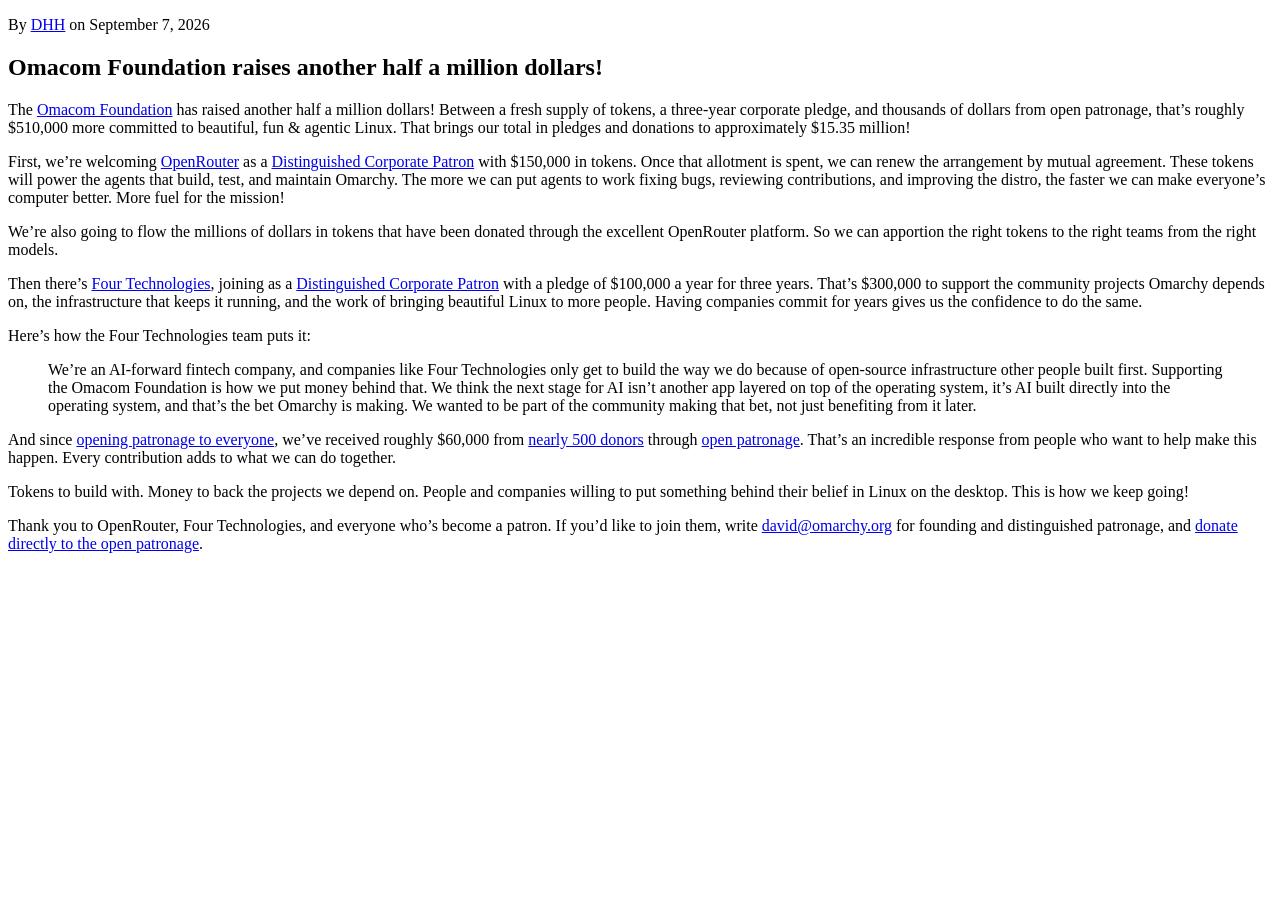
<file: news/2026/09/omacom-foundation-raises-another-half-a-million-dollars/index.html>
<!doctype html>
<!-- Generated content source; rendered for visitors by the React site. -->
<html lang="en">
<head><meta charset="utf-8"><title>Omacom Foundation raises another half a million dollars! — Omarchy News</title></head>
<body><main>      <article class="news-post">
        <header class="news-post__header">
          <p class="news-meta">
            <span class="news-byline">By <a href="https://dhh.dk" rel="author">DHH</a></span> on <time class="news-date" datetime="2026-09-07T22:08:00+02:00">September 7, 2026</time>
          </p>
          <h1 class="news-post__title">Omacom Foundation raises another half a million dollars!</h1>
        </header>

        <div class="news-prose">
<p>The <a href="/foundation/">Omacom Foundation</a> has raised another half a million dollars! Between a fresh supply of tokens, a three-year corporate pledge, and thousands of dollars from open patronage, that’s roughly $510,000 more committed to beautiful, fun &amp; agentic Linux. That brings our total in pledges and donations to approximately $15.35 million!</p>

<p>First, we’re welcoming <a href="https://openrouter.ai/">OpenRouter</a> as a <a href="/patrons/#distinguished-corporate-patrons">Distinguished Corporate Patron</a> with $150,000 in tokens. Once that allotment is spent, we can renew the arrangement by mutual agreement. These tokens will power the agents that build, test, and maintain Omarchy. The more we can put agents to work fixing bugs, reviewing contributions, and improving the distro, the faster we can make everyone’s computer better. More fuel for the mission!</p>

<p>We’re also going to flow the millions of dollars in tokens that have been donated through the excellent OpenRouter platform. So we can apportion the right tokens to the right teams from the right models.</p>

<p>Then there’s <a href="https://www.paywithfour.com/">Four Technologies</a>, joining as a <a href="/patrons/#distinguished-corporate-patrons">Distinguished Corporate Patron</a> with a pledge of $100,000 a year for three years. That’s $300,000 to support the community projects Omarchy depends on, the infrastructure that keeps it running, and the work of bringing beautiful Linux to more people. Having companies commit for years gives us the confidence to do the same.</p>

<p>Here’s how the Four Technologies team puts it:</p>

<blockquote>
  <p>We’re an AI-forward fintech company, and companies like Four Technologies only get to build the way we do because of open-source infrastructure other people built first. Supporting the Omacom Foundation is how we put money behind that. We think the next stage for AI isn’t another app layered on top of the operating system, it’s AI built directly into the operating system, and that’s the bet Omarchy is making. We wanted to be part of the community making that bet, not just benefiting from it later.</p>
</blockquote>

<p>And since <a href="/news/2026/09/omacom-patronage-is-open-to-everyone">opening patronage to everyone</a>, we’ve received roughly $60,000 from <a href="/patrons/#everyone">nearly 500 donors</a> through <a href="https://www.zeffy.com/en-US/donation-form/omarchy-patronage">open patronage</a>. That’s an incredible response from people who want to help make this happen. Every contribution adds to what we can do together.</p>

<p>Tokens to build with. Money to back the projects we depend on. People and companies willing to put something behind their belief in Linux on the desktop. This is how we keep going!</p>

<p>Thank you to OpenRouter, Four Technologies, and everyone who’s become a patron. If you’d like to join them, write <a href="mailto:david@omarchy.org">david@omarchy.org</a> for founding and distinguished patronage, and <a href="https://www.zeffy.com/en-US/donation-form/omarchy-patronage">donate directly to the open patronage</a>.</p>
        </div>
      </article>
</main></body>
</html>
</file>
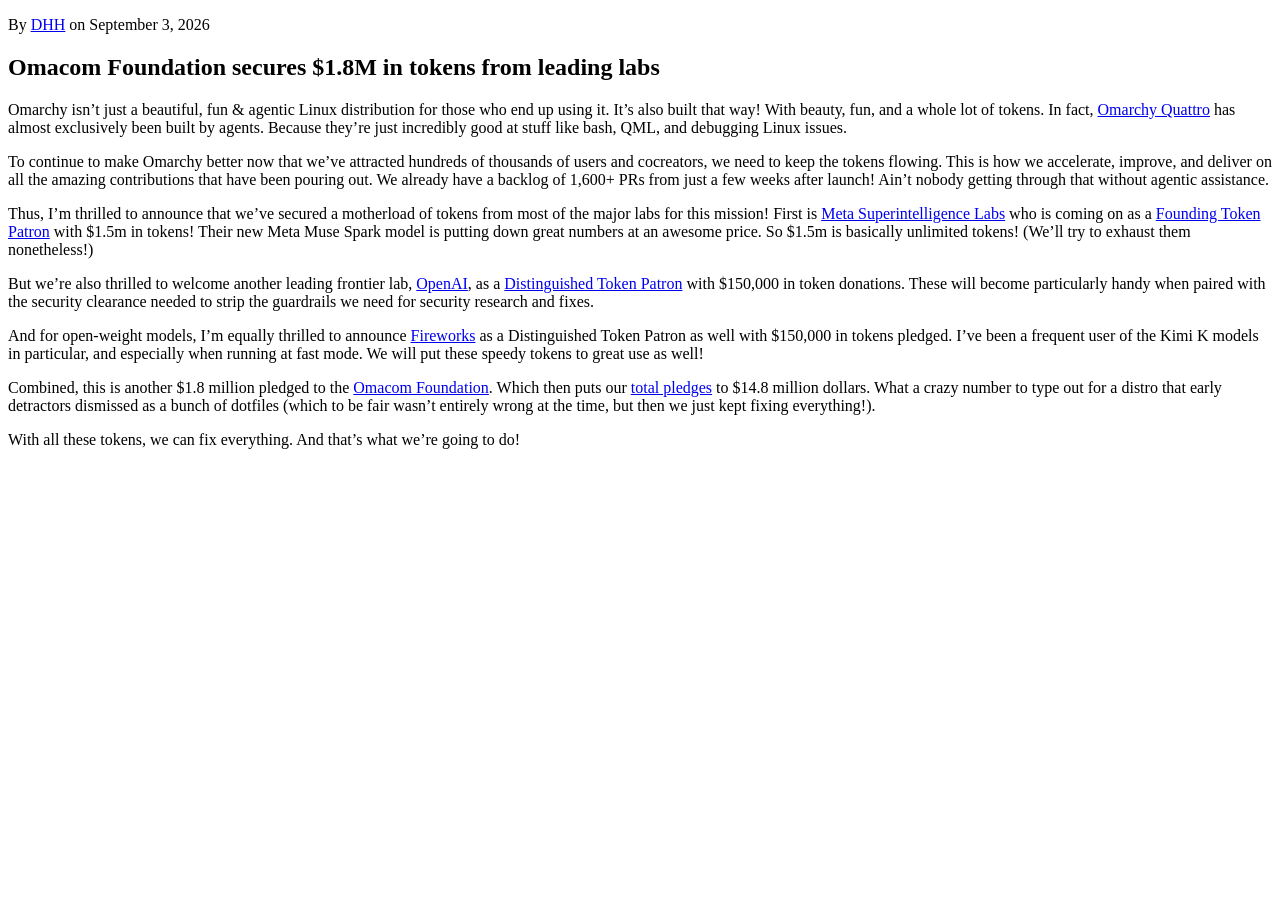
<file: news/2026/09/omacom-foundation-secures-tokens-from-leading-labs/index.html>
<!doctype html>
<!-- Generated content source; rendered for visitors by the React site. -->
<html lang="en">
<head><meta charset="utf-8"><title>Omacom Foundation secures $1.8M in tokens from leading labs — Omarchy News</title></head>
<body><main>      <article class="news-post">
        <header class="news-post__header">
          <p class="news-meta">
            <span class="news-byline">By <a href="https://dhh.dk" rel="author">DHH</a></span> on <time class="news-date" datetime="2026-09-03T15:45:00-04:00">September 3, 2026</time>
          </p>
          <h1 class="news-post__title">Omacom Foundation secures $1.8M in tokens from leading labs</h1>
        </header>

        <div class="news-prose">
<p>Omarchy isn’t just a beautiful, fun &amp; agentic Linux distribution for those who end up using it. It’s also built that way! With beauty, fun, and a whole lot of tokens. In fact, <a href="https://github.com/omacom/omarchy/releases/tag/v4.0.0">Omarchy Quattro</a> has almost exclusively been built by agents. Because they’re just incredibly good at stuff like bash, QML, and debugging Linux issues.</p>

<p>To continue to make Omarchy better now that we’ve attracted hundreds of thousands of users and cocreators, we need to keep the tokens flowing. This is how we accelerate, improve, and deliver on all the amazing contributions that have been pouring out. We already have a backlog of 1,600+ PRs from just a few weeks after launch! Ain’t nobody getting through that without agentic assistance.</p>

<p>Thus, I’m thrilled to announce that we’ve secured a motherload of tokens from most of the major labs for this mission! First is <a href="https://www.meta.com/superintelligence/">Meta Superintelligence Labs</a> who is coming on as a <a href="/patrons/#founding-token-patrons">Founding Token Patron</a> with $1.5m in tokens! Their new Meta Muse Spark model is putting down great numbers at an awesome price. So $1.5m is basically unlimited tokens! (We’ll try to exhaust them nonetheless!)</p>

<p>But we’re also thrilled to welcome another leading frontier lab, <a href="https://openai.com">OpenAI</a>, as a <a href="/patrons/#distinguished-token-patrons">Distinguished Token Patron</a> with $150,000 in token donations. These will become particularly handy when paired with the security clearance needed to strip the guardrails we need for security research and fixes.</p>

<p>And for open-weight models, I’m equally thrilled to announce <a href="https://fireworks.ai">Fireworks</a> as a Distinguished Token Patron as well with $150,000 in tokens pledged. I’ve been a frequent user of the Kimi K models in particular, and especially when running at fast mode. We will put these speedy tokens to great use as well!</p>

<p>Combined, this is another $1.8 million pledged to the <a href="/foundation/">Omacom Foundation</a>. Which then puts our <a href="/patrons/">total pledges</a> to $14.8 million dollars. What a crazy number to type out for a distro that early detractors dismissed as a bunch of dotfiles (which to be fair wasn’t entirely wrong at the time, but then we just kept fixing everything!).</p>

<p>With all these tokens, we can fix everything. And that’s what we’re going to do!</p>
        </div>
      </article>
</main></body>
</html>
</file>
